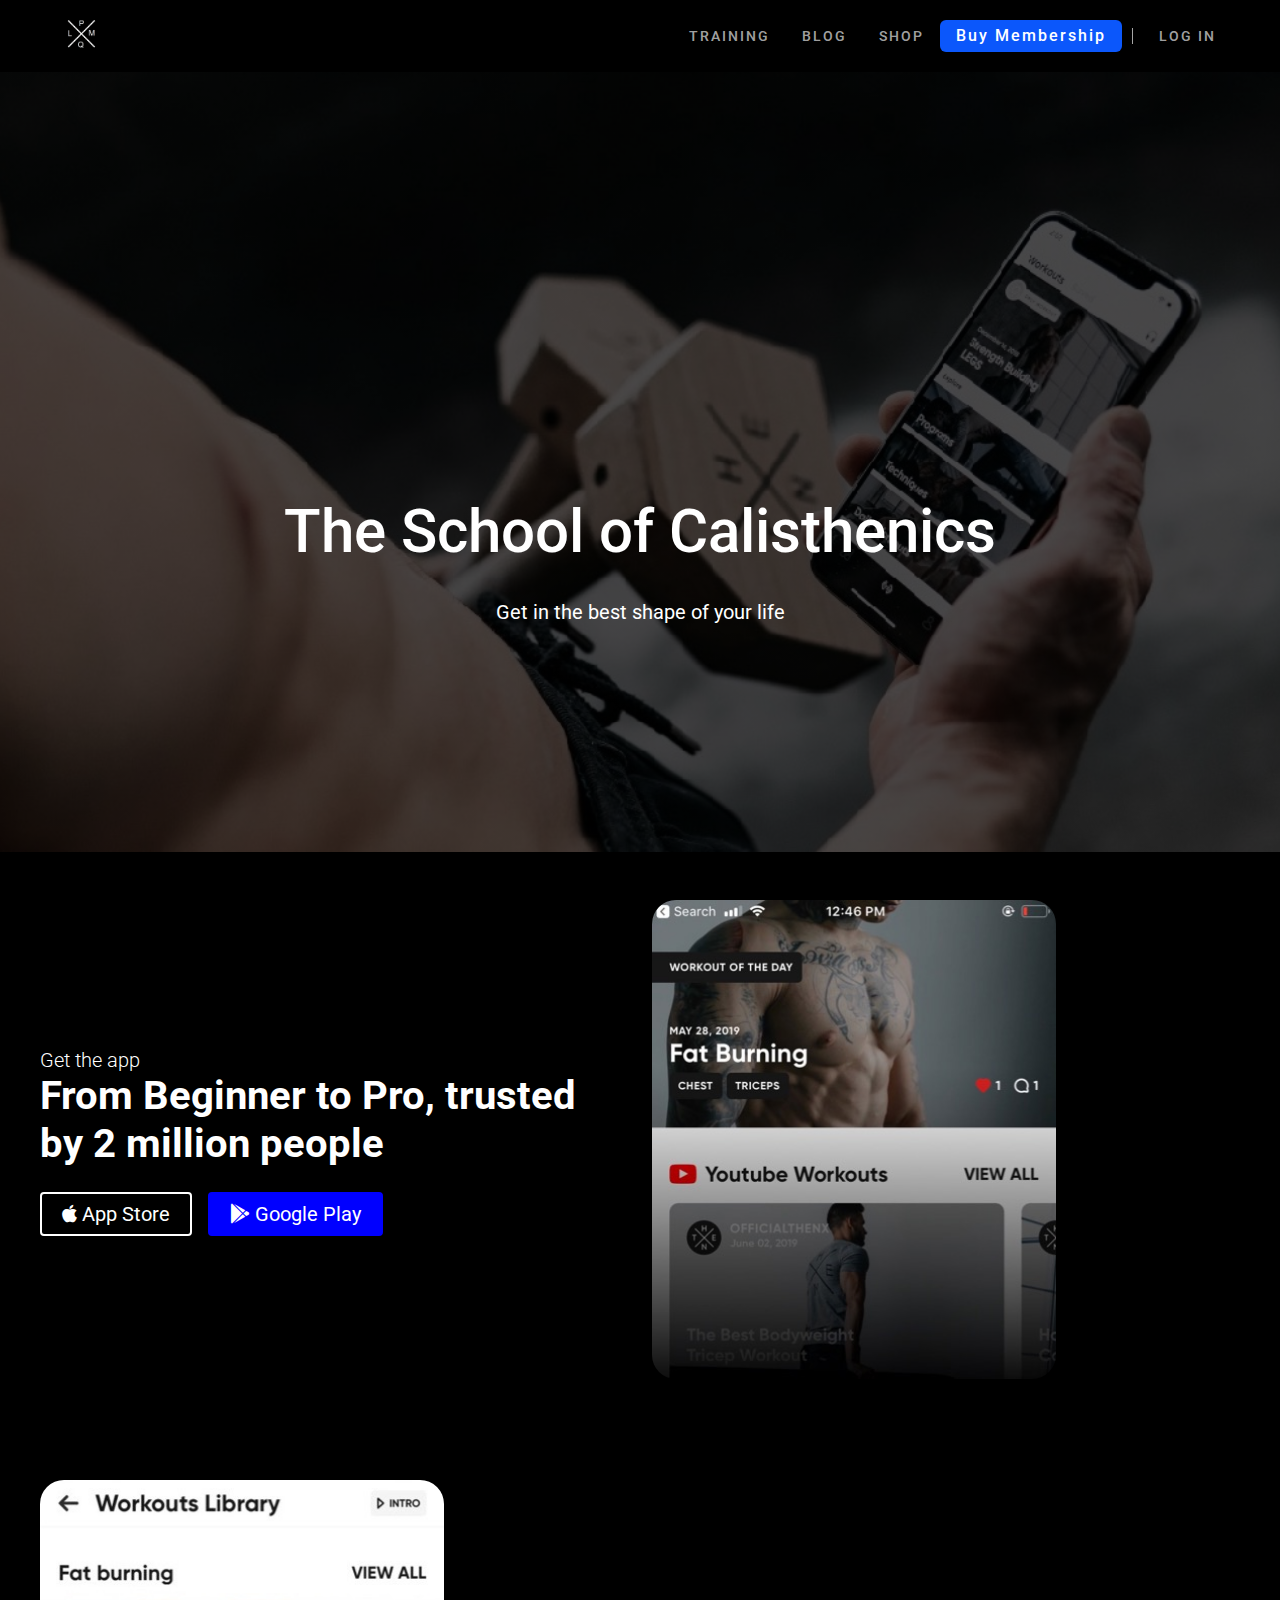
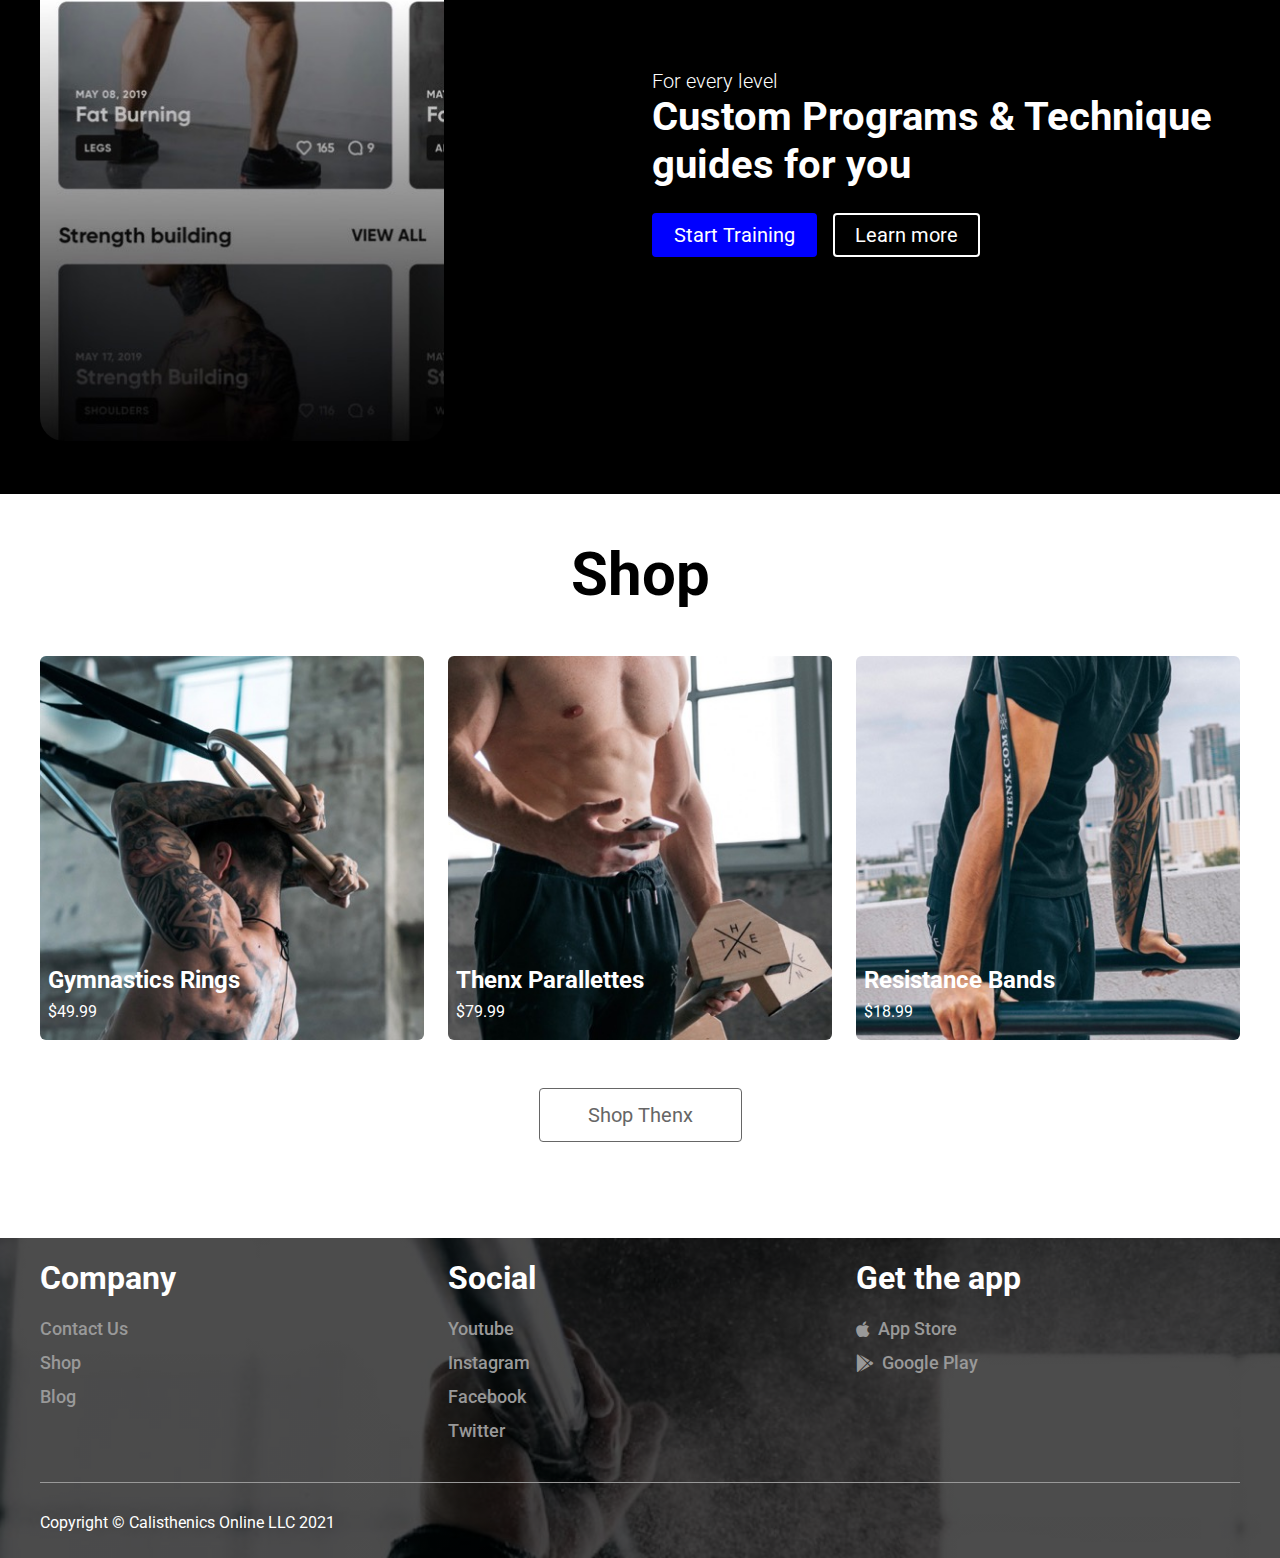
<file: index.html>
<!DOCTYPE html>
<html lang="en">
<head>
    <meta charset="UTF-8">
    <meta http-equiv="X-UA-Compatible" content="IE=edge">
    <meta name="viewport" content="width=device-width, initial-scale=1.0">
    <title>Quanx</title>
    <link rel="icon" href="./assets/img/logo_LPMQ.png" type="image/gif" sizes="16x16">
    <link rel="stylesheet" href="./assets/css/min.css">
    <link rel="stylesheet" href="./assets/css/base.css">
    <link rel="stylesheet" href="./assets/css/main.css">
    <link rel="stylesheet" href="./assets/css/grid.css">
    <link rel="stylesheet" href="./assets/css/responsive.css">
    <link rel="stylesheet" href="./assets/fonts/fontawesome-free-5.15.2-web/css/all.min.css">
    <link rel="stylesheet" href="./assets/fonts/themify-icons-font/themify-icons/themify-icons.css">
    <link href="https://fonts.googleapis.com/css2?family=Roboto:wght@300;400;500;700&display=swap" rel="stylesheet">
    <!-- <link rel="preconnect" href="https://fonts.gstatic.com"> -->
    <link href="https://fonts.googleapis.com/css2?family=Fjalla+One&display=swap" rel="stylesheet">
</head>
<body>
    <div class="app">
        <header class="header">
            <div class="grid wide">
                <nav class="header__navbar"> 
                    <div class="header__navbar-logo">
                        <a href="/" class="header__navbar-logo-link">
                            <img src="./assets/img/logo_LPMQ.png" alt="" class="header__navbar-img">
                        </a>
                    </div>
                    <ul class="header__navbar-list hide-on-mobile-tablet">
                        <li class="header__navbar-item">
                            <a href="#">TRAINING</a>
                        </li>
                        <li class="header__navbar-item">
                            <a href="#">BLOG</a>
                        </li>
                        <li class="header__navbar-item">
                            <a href="./thenx_shop/index.html">SHOP</a>
                        </li>
                        <li class="header__navbar-item header__navbar-item--upgrade">
                            <a href="#">Buy Membership</a>
                        </li>
                        <li class="header__navbar-item separator"></li>
                        <li class="header__navbar-item">
                            <a href="./sign_in/index.html">LOG IN</a>
                        </li>
                    </ul>

                    <div class="navbar__mobile">
                        <div class="navbar__mobile-btn">
                            <a href="#" class="btn btn--blue-color navbar__mobile-link">Buy Membership</a>
                        </div>
                        <label for="navbar__mobile-input" class="navbar__mobile-icon">
                            <i class="fas fa-bars"></i>
                        </label>
                        <input type="checkbox" hidden name="" class="navbar-input" id="navbar__mobile-input">
                        <ul class="navbar__mobile-list">
                            <li class="navbar__mobile-item">
                                <a href="#" class="navbar__mobile-link">TRAINING</a>
                            </li>
                            <li class="navbar__mobile-item">
                                <a href="#" class="navbar__mobile-link">BLOG</a>
                            </li>
                            <li class="navbar__mobile-item">
                                <a href="./thenx_shop/index.html" class="navbar__mobile-link">SHOP</a>
                            </li>
                            <li class="navbar__mobile-item">
                                <a href="./sign_in/index.html" class="navbar__mobile-link">LOG IN</a>
                            </li>
                        </ul>
                    </div>
                </nav>
            </div>

            <div class="grid">
               <div class="header__introduce">
                    <div class="header__introduce-content">
                        <h1 class="header__introduce-heading">The School of Calisthenics</h1>
                        <p class="header__introduce-description">Get in the best shape of your life</p>
                    </div>
                </div>
            </div>
            
        </header>

        <div class="container">
            <div class="container__register">
                <div class="grid wide">
                    <div class="row">
                        <div class="col l-6 m-6 c-12 container-item__content container-item__content--mobile">
                            <p class="container-intro">Get the app</p>
                            <p class="container-content">From Beginner to Pro, trusted by 2 million people</p>
                            <div class="container__download-btn">
                                <a href="https://apps.apple.com/us/app/thenx/id1192413645" target="_blank" class="btn btn--primary">
                                    <i class="fab fa-apple"></i>
                                    App Store
                                </a>
                                <a href="https://play.google.com/store/apps/details?id=com.sysops.thenx&hl=en" target="_blank" class="btn btn--blue-color">
                                    <i class="fab fa-google-play"></i>
                                    Google Play
                                </a>
                            </div>
                        </div>
                        <div class="col l-6 m-6 c-12 container-item__content">
                            <img src="./assets/img/container_download.jpg" alt="thenx-img" class="container-item__img">
                        </div>
                    </div>

                    <div class="row row--reverse">
                        <div class="col l-6 m-6 c-12 container-item__content">
                            <img src="./assets/img/container_training.jpg" alt="thenx-img" class="container-item__img">
                        </div>
                        <div class="col l-6 m-6 c-12 container-item__content container-item__content--mobile">
                            <p class="container-intro">For every level</p>
                            <p class="container-content">Custom Programs & Technique guides for you</p>
                            <div class="container__download-btn">
                                <a href="#" class="btn btn--blue-color">Start Training</a>
                                <a href="#" class="btn btn--primary">Learn more</a>
                            </div>
                        </div>
                    </div>
                </div>
            </div>

            <div class="container__shop">
                <div class="grid wide">
                    <h2>Shop</h2>
                    <div class="row shop__product">
                        <a href="#" class="col l-4 m-4 c-12 shop__product-item">
                            <img src="./assets/img/product/product_rings.jpg" alt="Gymnastics Rings" class="shop__product-img">
                            <div class="shop__product-discription">
                                <h5 class="shop__product-name">Gymnastics Rings</h5>
                                <p class="shop__product-price">$49.99</p>
                            </div>
                        </a>
                        <a href="#" class="col l-4 m-4 c-12 shop__product-item">
                            <img src="./assets/img/product/product_parallettes.jpg" alt="Parallettes" class="shop__product-img">
                            <div class="shop__product-discription">
                                <h5 class="shop__product-name">Thenx Parallettes</h5>
                                <p class="shop__product-price">$79.99</p>
                            </div>
                        </a>
                        <a href="#" class="col l-4 m-4 c-12 shop__product-item">
                            <img src="./assets/img/product/product_band.jpg" alt="Resistance Bands" class="shop__product-img">
                            <div class="shop__product-discription">
                                <h5 class="shop__product-name">Resistance Bands</h5>
                                <p class="shop__product-price">$18.99</p>
                            </div>
                        </a>
                    </div>
                    <div class="shop__link">
                        <a href="./thenx_shop/index.html" class="btn btn--white-color">Shop Thenx</a>
                    </div>
                </div>
            </div>
        </div>

        <footer class="footer">
            <div class="grid wide">
                <div class="row footer__content">
                    <div class="col l-4 m-4 c-12">
                        <span class="footer-heading">Company</span>
                        <ul class="footer__list">
                            <li class="footer__item">
                                <a href="#" class="footer__item-link">Contact Us</a>
                            </li>
                            <li class="footer__item">
                                <a href="#" class="footer__item-link">Shop</a>
                            </li>
                            <li class="footer__item">
                                <a href="#" class="footer__item-link">Blog</a>
                            </li>
                        </ul>
                    </div>
                    <div class="col l-4 m-4 c-12">
                        <span class="footer-heading">Social</span>
                        <ul class="footer__list">
                            <li class="footer__item">
                                <a href="https://www.youtube.com/channel/UCqjwF8rxRsotnojGl4gM0Zw" target="_blank" class="footer__item-link">Youtube</a>
                            </li>
                            <li class="footer__item">
                                <a href="https://www.instagram.com/thenx/" target="_blank" class="footer__item-link">Instagram</a>
                            </li>
                            <li class="footer__item">
                                <a href="https://www.facebook.com/OfficialTHENX" target="_blank" class="footer__item-link">Facebook</a>
                            </li>
                            <li class="footer__item">
                                <a href="https://twitter.com/officialthenx" target="_blank" class="footer__item-link">Twitter</a>
                            </li>
                        </ul>
                    </div>
                    <div class="col l-4 m-4 c-12">
                        <span class="footer-heading">Get the app</span>
                        <ul class="footer__list">
                            <li class="footer__item">
                                <a href="https://apps.apple.com/us/app/thenx/id1192413645" target="_blank" class="footer__item-link">
                                    <i class="footer__icon-link fab fa-apple"></i>
                                    App Store
                                </a>
                            </li>
                            <li class="footer__item">
                                <a href="https://play.google.com/store/apps/details?id=com.sysops.thenx&hl=en" target="_blank" class="footer__item-link">
                                    <i class="footer__icon-link fab fa-google-play"></i>
                                    Google Play
                                </a>
                            </li>
                        </ul>
                    </div>
                </div>

                <div class="footer__bottom">
                    <div class="grid wide">
                        <p class="footer__copyright">Copyright © Calisthenics Online LLC 2021</p>
                    </div>
                </div>
            </div>
        </footer>
    </div>
</body>
</html>
</file>
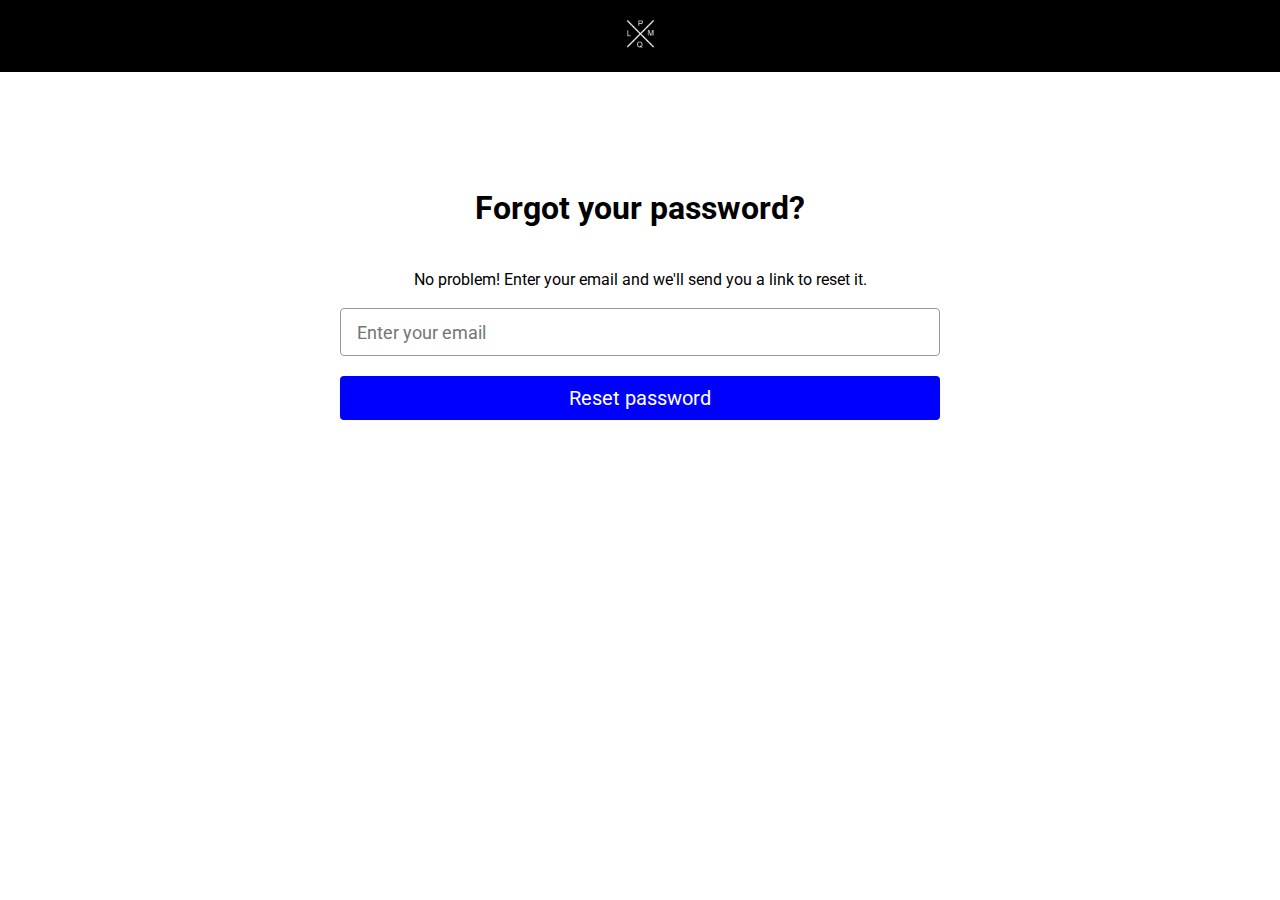
<file: password/new/index.html>
<!DOCTYPE html>
<html lang="en">
<head>
    <meta charset="UTF-8">
    <meta http-equiv="X-UA-Compatible" content="IE=edge">
    <meta name="viewport" content="width=device-width, initial-scale=1.0">
    <title>Quanx</title>
    <link rel="icon" href="../../assets/img/logo_LPMQ.png" type="image/gif" sizes="16x16">
    <link rel="stylesheet" href="../../assets/css/min.css">
    <link rel="stylesheet" href="./assets/css/base.css">
    <link rel="stylesheet" href="./assets/css/main.css">
    <link rel="stylesheet" href="../../assets/css/grid.css">
    <link rel="stylesheet" href="../../assets/fonts/fontawesome-free-5.15.2-web/css/all.min.css">
    <link rel="stylesheet" href="../../assets/fonts/themify-icons-font/themify-icons/themify-icons.css">
    <link href="https://fonts.googleapis.com/css2?family=Roboto:wght@300;400;500;700&display=swap" rel="stylesheet">
</head>
<body>
    <div class="app">
        <header class="header">
            <div class="header__logo">
                <a href="../../index.html" class="header__logo-link">
                    <img src="../../assets/img/logo_LPMQ.png" alt="" class="header__logo-img">
                </a>
            </div>
        </header>

        <div class="container">
            <div class="grid wide">
                <div class="container__content">
                    <h2>Forgot your password?</h2>
                    <p>No problem! Enter your email and we'll send you a link to reset it.</p>
                    <input type="email" class="login-form" name="email" placeholder="Enter your email" id="input-email">
                    <button class="btn btn--blue-color">Reset password</button>
                </div>
            </div>
        </div>
    </div>
</body>
</html>
</file>
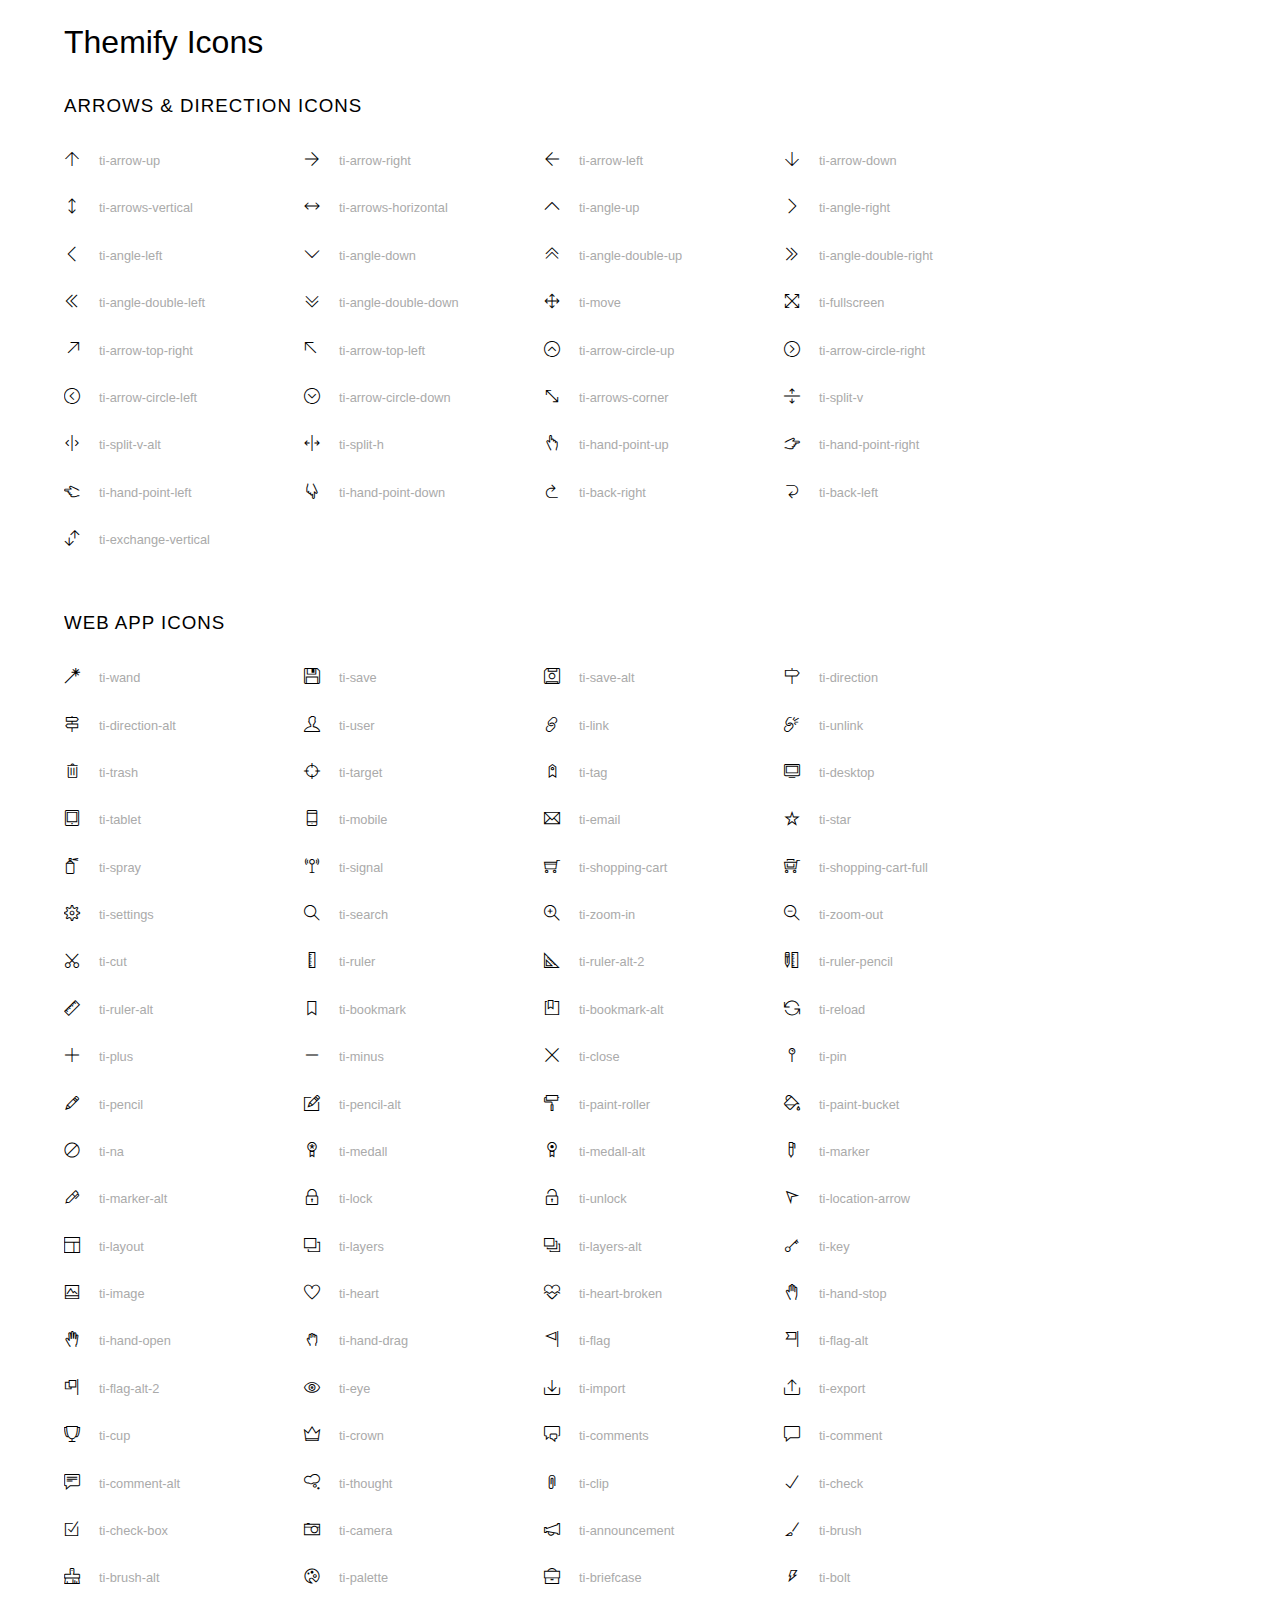
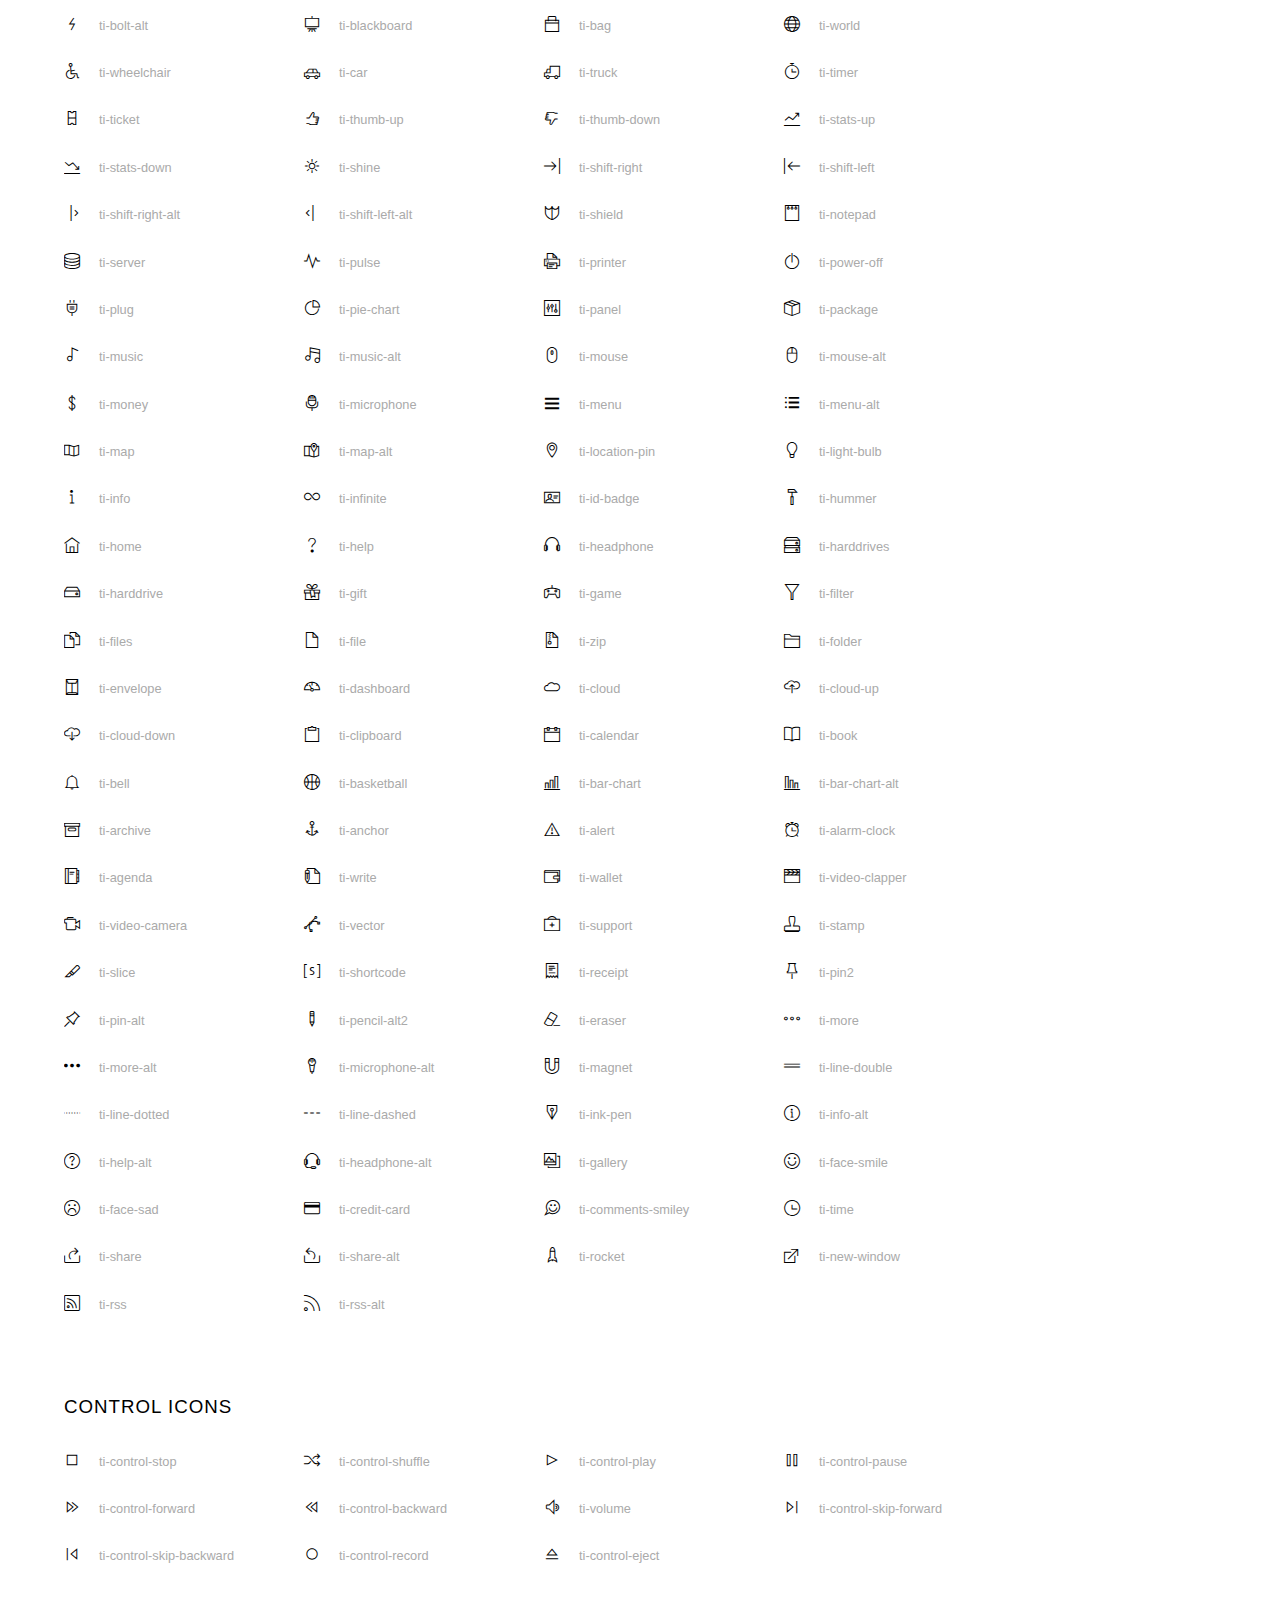
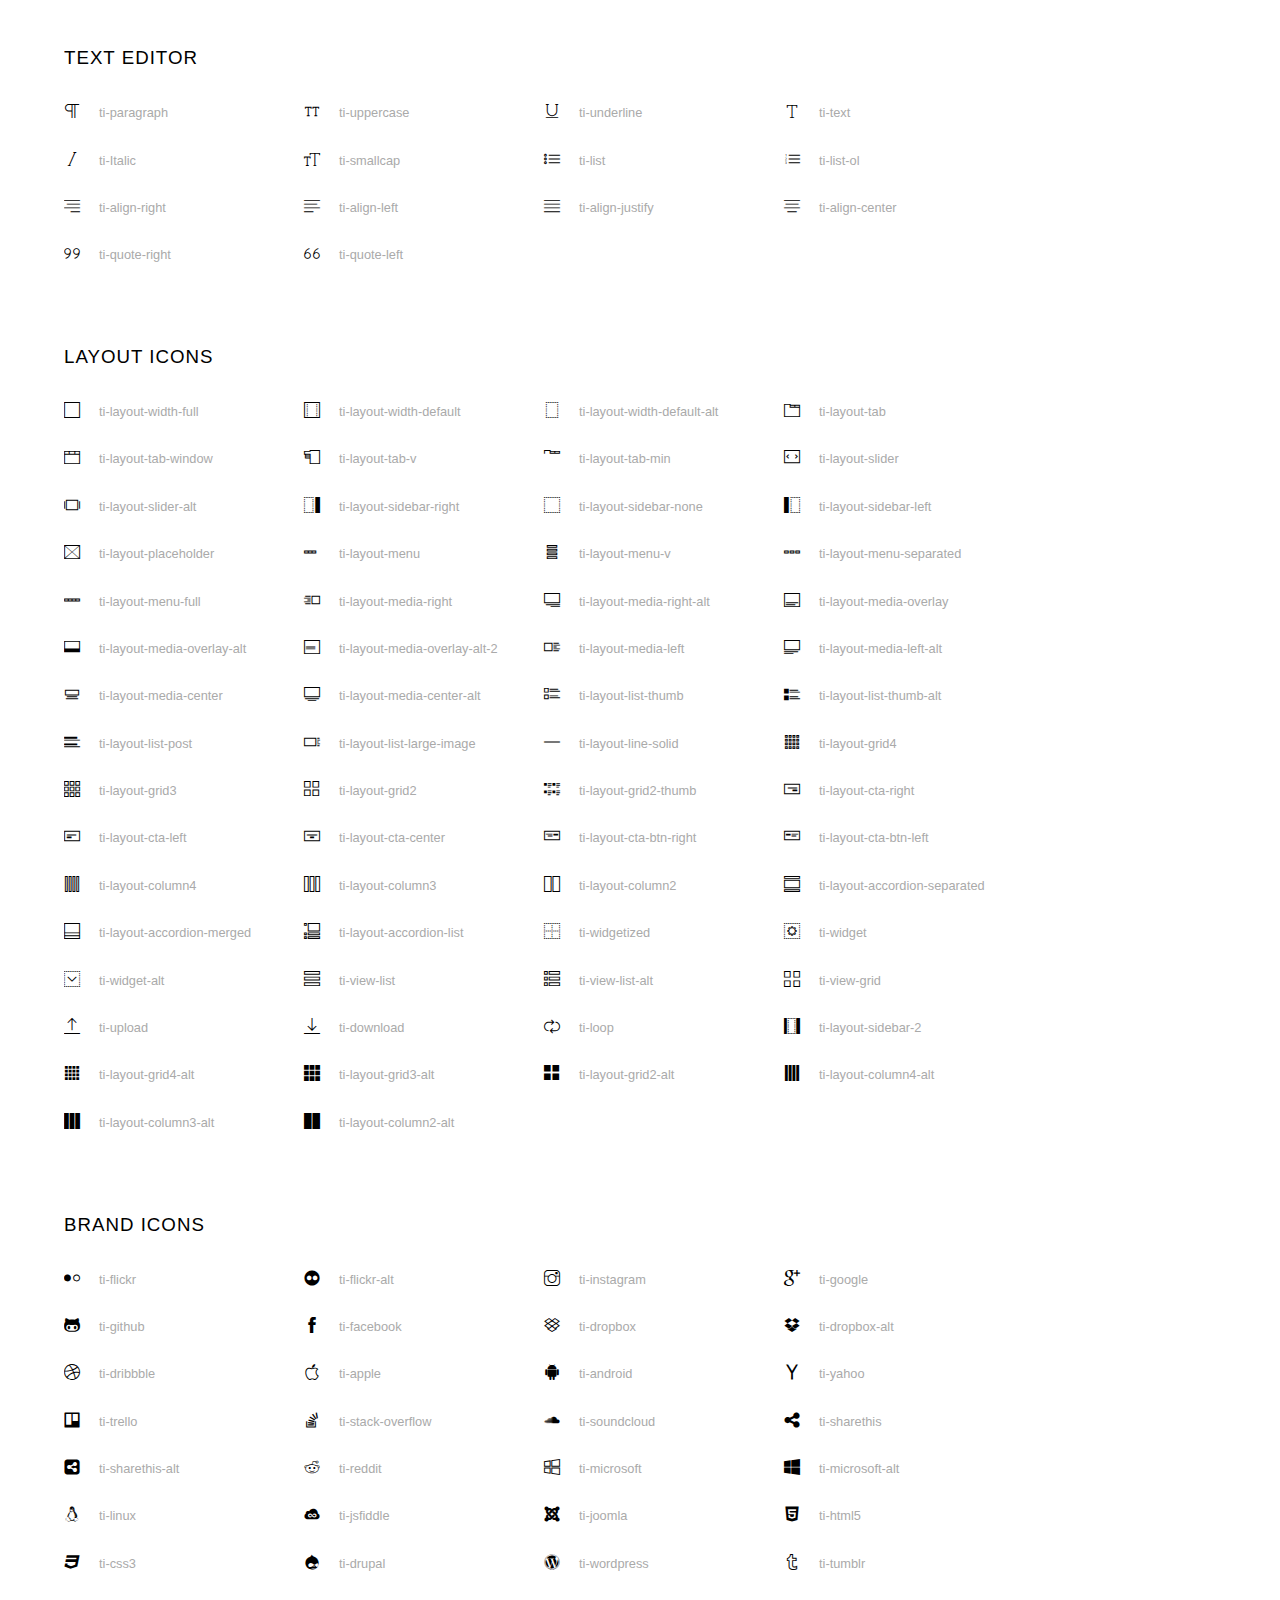
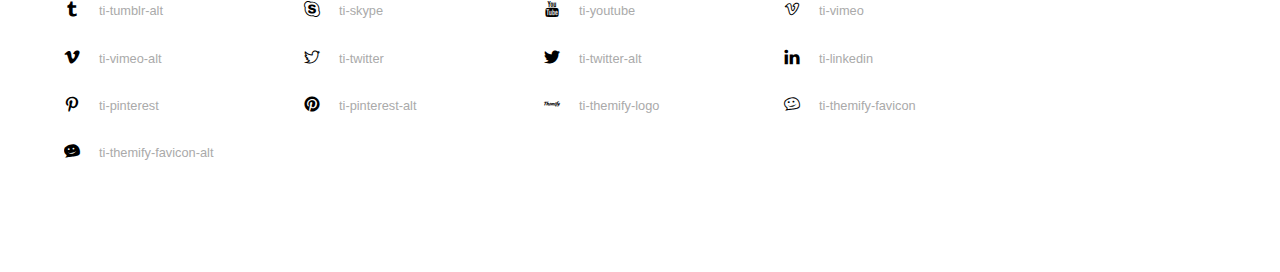
<file: assets/fonts/themify-icons-font/themify-icons/index.html>
<!doctype html>
<html>
<head>
	<meta charset="utf-8">
	<title>Themify Icon Font</title>
	<meta name="viewport" content="width=device-width">
	<link rel="stylesheet" href="demo-files/demo.css">
	<link rel="stylesheet" href="themify-icons.css">
	<!--[if lt IE 8]><!-->
	<link rel="stylesheet" href="ie7/ie7.css">
	<!--<![endif]-->
</head>
<body>
	<h1>Themify Icons</h1>

	<div class="icon-section">

		<div class="icon-section">
			<h3>Arrows &amp; Direction Icons </h3>

			<div class="icon-container">
				<span class="ti-arrow-up"></span><span class="icon-name"> ti-arrow-up</span>
			</div>
			<div class="icon-container">
				<span class="ti-arrow-right"></span><span class="icon-name"> ti-arrow-right</span>
			</div>
			<div class="icon-container">
				<span class="ti-arrow-left"></span><span class="icon-name"> ti-arrow-left</span>
			</div>
			<div class="icon-container">
				<span class="ti-arrow-down"></span><span class="icon-name"> ti-arrow-down</span>
			</div>
			<div class="icon-container">
				<span class="ti-arrows-vertical"></span><span class="icon-name"> ti-arrows-vertical</span>
			</div>
			<div class="icon-container">
				<span class="ti-arrows-horizontal"></span><span class="icon-name"> ti-arrows-horizontal</span>
			</div>
			<div class="icon-container">
				<span class="ti-angle-up"></span><span class="icon-name"> ti-angle-up</span>
			</div>
			<div class="icon-container">
				<span class="ti-angle-right"></span><span class="icon-name"> ti-angle-right</span>
			</div>
			<div class="icon-container">
				<span class="ti-angle-left"></span><span class="icon-name"> ti-angle-left</span>
			</div>
			<div class="icon-container">
				<span class="ti-angle-down"></span><span class="icon-name"> ti-angle-down</span>
			</div>	
			<div class="icon-container">
				<span class="ti-angle-double-up"></span><span class="icon-name"> ti-angle-double-up</span>
			</div>
			<div class="icon-container">
				<span class="ti-angle-double-right"></span><span class="icon-name"> ti-angle-double-right</span>
			</div>
			<div class="icon-container">
				<span class="ti-angle-double-left"></span><span class="icon-name"> ti-angle-double-left</span>
			</div>
			<div class="icon-container">
				<span class="ti-angle-double-down"></span><span class="icon-name"> ti-angle-double-down</span>
			</div>					
			<div class="icon-container">
				<span class="ti-move"></span><span class="icon-name"> ti-move</span>
			</div>
			<div class="icon-container">
				<span class="ti-fullscreen"></span><span class="icon-name"> ti-fullscreen</span>
			</div>
			<div class="icon-container">
				<span class="ti-arrow-top-right"></span><span class="icon-name"> ti-arrow-top-right</span>
			</div>
			<div class="icon-container">
				<span class="ti-arrow-top-left"></span><span class="icon-name"> ti-arrow-top-left</span>
			</div>
			<div class="icon-container">
				<span class="ti-arrow-circle-up"></span><span class="icon-name"> ti-arrow-circle-up</span>
			</div>
			<div class="icon-container">
				<span class="ti-arrow-circle-right"></span><span class="icon-name"> ti-arrow-circle-right</span>
			</div>
			<div class="icon-container">
				<span class="ti-arrow-circle-left"></span><span class="icon-name"> ti-arrow-circle-left</span>
			</div>
			<div class="icon-container">
				<span class="ti-arrow-circle-down"></span><span class="icon-name"> ti-arrow-circle-down</span>
			</div>
			<div class="icon-container">
				<span class="ti-arrows-corner"></span><span class="icon-name"> ti-arrows-corner</span>
			</div>
			<div class="icon-container">
				<span class="ti-split-v"></span><span class="icon-name"> ti-split-v</span>
			</div>

			<div class="icon-container">
				<span class="ti-split-v-alt"></span><span class="icon-name"> ti-split-v-alt</span>
			</div>
			<div class="icon-container">
				<span class="ti-split-h"></span><span class="icon-name"> ti-split-h</span>
			</div>
			<div class="icon-container">
				<span class="ti-hand-point-up"></span><span class="icon-name"> ti-hand-point-up</span>
			</div>
			<div class="icon-container">
				<span class="ti-hand-point-right"></span><span class="icon-name"> ti-hand-point-right</span>
			</div>
			<div class="icon-container">
				<span class="ti-hand-point-left"></span><span class="icon-name"> ti-hand-point-left</span>
			</div>
			<div class="icon-container">
				<span class="ti-hand-point-down"></span><span class="icon-name"> ti-hand-point-down</span>
			</div>
			<div class="icon-container">
				<span class="ti-back-right"></span><span class="icon-name"> ti-back-right</span>
			</div>
			<div class="icon-container">
				<span class="ti-back-left"></span><span class="icon-name"> ti-back-left</span>
			</div>
			<div class="icon-container">
				<span class="ti-exchange-vertical"></span><span class="icon-name"> ti-exchange-vertical</span>
			</div>

		</div> <!-- Arrows Icons -->



		<h3>Web App Icons</h3>
		
		<div class="icon-section">

			<div class="icon-container">
				<span class="ti-wand"></span><span class="icon-name"> ti-wand</span>
			</div>
			<div class="icon-container">
				<span class="ti-save"></span><span class="icon-name"> ti-save</span>
			</div>
			<div class="icon-container">
				<span class="ti-save-alt"></span><span class="icon-name"> ti-save-alt</span>
			</div>

			<div class="icon-container">
				<span class="ti-direction"></span><span class="icon-name"> ti-direction</span>
			</div>
			<div class="icon-container">
				<span class="ti-direction-alt"></span><span class="icon-name"> ti-direction-alt</span>
			</div>
			<div class="icon-container">
				<span class="ti-user"></span><span class="icon-name"> ti-user</span>
			</div>
			<div class="icon-container">
				<span class="ti-link"></span><span class="icon-name"> ti-link</span>
			</div>
			<div class="icon-container">
				<span class="ti-unlink"></span><span class="icon-name"> ti-unlink</span>
			</div>
			<div class="icon-container">
				<span class="ti-trash"></span><span class="icon-name"> ti-trash</span>
			</div>
			<div class="icon-container">
				<span class="ti-target"></span><span class="icon-name"> ti-target</span>
			</div>
			<div class="icon-container">
				<span class="ti-tag"></span><span class="icon-name"> ti-tag</span>
			</div>
			<div class="icon-container">
				<span class="ti-desktop"></span><span class="icon-name"> ti-desktop</span>
			</div>
			<div class="icon-container">
				<span class="ti-tablet"></span><span class="icon-name"> ti-tablet</span>
			</div>
			<div class="icon-container">
				<span class="ti-mobile"></span><span class="icon-name"> ti-mobile</span>
			</div>
			<div class="icon-container">
				<span class="ti-email"></span><span class="icon-name"> ti-email</span>
			</div>	
			<div class="icon-container">
				<span class="ti-star"></span><span class="icon-name"> ti-star</span>
			</div>
			<div class="icon-container">
				<span class="ti-spray"></span><span class="icon-name"> ti-spray</span>
			</div>
			<div class="icon-container">
				<span class="ti-signal"></span><span class="icon-name"> ti-signal</span>
			</div>
			<div class="icon-container">
				<span class="ti-shopping-cart"></span><span class="icon-name"> ti-shopping-cart</span>
			</div>
			<div class="icon-container">
				<span class="ti-shopping-cart-full"></span><span class="icon-name"> ti-shopping-cart-full</span>
			</div>
			<div class="icon-container">
				<span class="ti-settings"></span><span class="icon-name"> ti-settings</span>
			</div>
			<div class="icon-container">
				<span class="ti-search"></span><span class="icon-name"> ti-search</span>
			</div>
			<div class="icon-container">
				<span class="ti-zoom-in"></span><span class="icon-name"> ti-zoom-in</span>
			</div>
			<div class="icon-container">
				<span class="ti-zoom-out"></span><span class="icon-name"> ti-zoom-out</span>
			</div>
			<div class="icon-container">
				<span class="ti-cut"></span><span class="icon-name"> ti-cut</span>
			</div>
			<div class="icon-container">
				<span class="ti-ruler"></span><span class="icon-name"> ti-ruler</span>
			</div>
			<div class="icon-container">
				<span class="ti-ruler-alt-2"></span><span class="icon-name"> ti-ruler-alt-2</span>
			</div>			
			<div class="icon-container">
				<span class="ti-ruler-pencil"></span><span class="icon-name"> ti-ruler-pencil</span>
			</div>
			<div class="icon-container">
				<span class="ti-ruler-alt"></span><span class="icon-name"> ti-ruler-alt</span>
			</div>
			<div class="icon-container">
				<span class="ti-bookmark"></span><span class="icon-name"> ti-bookmark</span>
			</div>
			<div class="icon-container">
				<span class="ti-bookmark-alt"></span><span class="icon-name"> ti-bookmark-alt</span>
			</div>
			<div class="icon-container">
				<span class="ti-reload"></span><span class="icon-name"> ti-reload</span>
			</div>
			<div class="icon-container">
				<span class="ti-plus"></span><span class="icon-name"> ti-plus</span>
			</div>
			<div class="icon-container">
				<span class="ti-minus"></span><span class="icon-name"> ti-minus</span>
			</div>
			<div class="icon-container">
				<span class="ti-close"></span><span class="icon-name"> ti-close</span>
			</div>			
			<div class="icon-container">
				<span class="ti-pin"></span><span class="icon-name"> ti-pin</span>
			</div>
			<div class="icon-container">
				<span class="ti-pencil"></span><span class="icon-name"> ti-pencil</span>
			</div>
					
		  	<div class="icon-container">
				<span class="ti-pencil-alt"></span><span class="icon-name"> ti-pencil-alt</span>
			</div>
			<div class="icon-container">
				<span class="ti-paint-roller"></span><span class="icon-name"> ti-paint-roller</span>
			</div>
			<div class="icon-container">
				<span class="ti-paint-bucket"></span><span class="icon-name"> ti-paint-bucket</span>
			</div>
			<div class="icon-container">
				<span class="ti-na"></span><span class="icon-name"> ti-na</span>
			</div>
			<div class="icon-container">
				<span class="ti-medall"></span><span class="icon-name"> ti-medall</span>
			</div>
			<div class="icon-container">
				<span class="ti-medall-alt"></span><span class="icon-name"> ti-medall-alt</span>
			</div>
			<div class="icon-container">
				<span class="ti-marker"></span><span class="icon-name"> ti-marker</span>
			</div>
			<div class="icon-container">
				<span class="ti-marker-alt"></span><span class="icon-name"> ti-marker-alt</span>
			</div>

			<div class="icon-container">
				<span class="ti-lock"></span><span class="icon-name"> ti-lock</span>
			</div>
			<div class="icon-container">
				<span class="ti-unlock"></span><span class="icon-name"> ti-unlock</span>
			</div>
			<div class="icon-container">
				<span class="ti-location-arrow"></span><span class="icon-name"> ti-location-arrow</span>
			</div>
			<div class="icon-container">
				<span class="ti-layout"></span><span class="icon-name"> ti-layout</span>
			</div>
			<div class="icon-container">
				<span class="ti-layers"></span><span class="icon-name"> ti-layers</span>
			</div>
			<div class="icon-container">
				<span class="ti-layers-alt"></span><span class="icon-name"> ti-layers-alt</span>
			</div>
			<div class="icon-container">
				<span class="ti-key"></span><span class="icon-name"> ti-key</span>
			</div>
			<div class="icon-container">
				<span class="ti-image"></span><span class="icon-name"> ti-image</span>
			</div>
			<div class="icon-container">
				<span class="ti-heart"></span><span class="icon-name"> ti-heart</span>
			</div>
			<div class="icon-container">
				<span class="ti-heart-broken"></span><span class="icon-name"> ti-heart-broken</span>
			</div>
			<div class="icon-container">
				<span class="ti-hand-stop"></span><span class="icon-name"> ti-hand-stop</span>
			</div>
			<div class="icon-container">
				<span class="ti-hand-open"></span><span class="icon-name"> ti-hand-open</span>
			</div>
			<div class="icon-container">
				<span class="ti-hand-drag"></span><span class="icon-name"> ti-hand-drag</span>
			</div>
			<div class="icon-container">
				<span class="ti-flag"></span><span class="icon-name"> ti-flag</span>
			</div>
			<div class="icon-container">
				<span class="ti-flag-alt"></span><span class="icon-name"> ti-flag-alt</span>
			</div>
			<div class="icon-container">
				<span class="ti-flag-alt-2"></span><span class="icon-name"> ti-flag-alt-2</span>
			</div>
			<div class="icon-container">
				<span class="ti-eye"></span><span class="icon-name"> ti-eye</span>
			</div>
			<div class="icon-container">
				<span class="ti-import"></span><span class="icon-name"> ti-import</span>
			</div>			
			<div class="icon-container">
				<span class="ti-export"></span><span class="icon-name"> ti-export</span>
			</div>
			<div class="icon-container">
				<span class="ti-cup"></span><span class="icon-name"> ti-cup</span>
			</div>
			<div class="icon-container">
				<span class="ti-crown"></span><span class="icon-name"> ti-crown</span>
			</div>
			<div class="icon-container">
				<span class="ti-comments"></span><span class="icon-name"> ti-comments</span>
			</div>
			<div class="icon-container">
				<span class="ti-comment"></span><span class="icon-name"> ti-comment</span>
			</div>
			<div class="icon-container">
				<span class="ti-comment-alt"></span><span class="icon-name"> ti-comment-alt</span>
			</div>
			<div class="icon-container">
				<span class="ti-thought"></span><span class="icon-name"> ti-thought</span>
			</div>			
			<div class="icon-container">
				<span class="ti-clip"></span><span class="icon-name"> ti-clip</span>
			</div>

			<div class="icon-container">
				<span class="ti-check"></span><span class="icon-name"> ti-check</span>
			</div>
			<div class="icon-container">
				<span class="ti-check-box"></span><span class="icon-name"> ti-check-box</span>
			</div>
			<div class="icon-container">
				<span class="ti-camera"></span><span class="icon-name"> ti-camera</span>
			</div>
			<div class="icon-container">
				<span class="ti-announcement"></span><span class="icon-name"> ti-announcement</span>
			</div>
			<div class="icon-container">
				<span class="ti-brush"></span><span class="icon-name"> ti-brush</span>
			</div>
			<div class="icon-container">
				<span class="ti-brush-alt"></span><span class="icon-name"> ti-brush-alt</span>
			</div>
			<div class="icon-container">
				<span class="ti-palette"></span><span class="icon-name"> ti-palette</span>
			</div>			
			<div class="icon-container">
				<span class="ti-briefcase"></span><span class="icon-name"> ti-briefcase</span>
			</div>
			<div class="icon-container">
				<span class="ti-bolt"></span><span class="icon-name"> ti-bolt</span>
			</div>
			<div class="icon-container">
				<span class="ti-bolt-alt"></span><span class="icon-name"> ti-bolt-alt</span>
			</div>
			<div class="icon-container">
				<span class="ti-blackboard"></span><span class="icon-name"> ti-blackboard</span>
			</div>
			<div class="icon-container">
				<span class="ti-bag"></span><span class="icon-name"> ti-bag</span>
			</div>
			<div class="icon-container">
				<span class="ti-world"></span><span class="icon-name"> ti-world</span>
			</div>
			<div class="icon-container">
				<span class="ti-wheelchair"></span><span class="icon-name"> ti-wheelchair</span>
			</div>
			<div class="icon-container">
				<span class="ti-car"></span><span class="icon-name"> ti-car</span>
			</div>
			<div class="icon-container">
				<span class="ti-truck"></span><span class="icon-name"> ti-truck</span>
			</div>
			<div class="icon-container">
				<span class="ti-timer"></span><span class="icon-name"> ti-timer</span>
			</div>
			<div class="icon-container">
				<span class="ti-ticket"></span><span class="icon-name"> ti-ticket</span>
			</div>
			<div class="icon-container">
				<span class="ti-thumb-up"></span><span class="icon-name"> ti-thumb-up</span>
			</div>
			<div class="icon-container">
				<span class="ti-thumb-down"></span><span class="icon-name"> ti-thumb-down</span>
			</div>

			<div class="icon-container">
				<span class="ti-stats-up"></span><span class="icon-name"> ti-stats-up</span>
			</div>
			<div class="icon-container">
				<span class="ti-stats-down"></span><span class="icon-name"> ti-stats-down</span>
			</div>
			<div class="icon-container">
				<span class="ti-shine"></span><span class="icon-name"> ti-shine</span>
			</div>
			<div class="icon-container">
				<span class="ti-shift-right"></span><span class="icon-name"> ti-shift-right</span>
			</div>
			<div class="icon-container">
				<span class="ti-shift-left"></span><span class="icon-name"> ti-shift-left</span>
			</div>

			<div class="icon-container">
				<span class="ti-shift-right-alt"></span><span class="icon-name"> ti-shift-right-alt</span>
			</div>
			<div class="icon-container">
				<span class="ti-shift-left-alt"></span><span class="icon-name"> ti-shift-left-alt</span>
			</div>
			<div class="icon-container">
				<span class="ti-shield"></span><span class="icon-name"> ti-shield</span>
			</div>
			<div class="icon-container">
				<span class="ti-notepad"></span><span class="icon-name"> ti-notepad</span>
			</div>
			<div class="icon-container">
				<span class="ti-server"></span><span class="icon-name"> ti-server</span>
			</div>

			<div class="icon-container">
				<span class="ti-pulse"></span><span class="icon-name"> ti-pulse</span>
			</div>
			<div class="icon-container">
				<span class="ti-printer"></span><span class="icon-name"> ti-printer</span>
			</div>
			<div class="icon-container">
				<span class="ti-power-off"></span><span class="icon-name"> ti-power-off</span>
			</div>
			<div class="icon-container">
				<span class="ti-plug"></span><span class="icon-name"> ti-plug</span>
			</div>
			<div class="icon-container">
				<span class="ti-pie-chart"></span><span class="icon-name"> ti-pie-chart</span>
			</div>

			<div class="icon-container">
				<span class="ti-panel"></span><span class="icon-name"> ti-panel</span>
			</div>
			<div class="icon-container">
				<span class="ti-package"></span><span class="icon-name"> ti-package</span>
			</div>
			<div class="icon-container">
				<span class="ti-music"></span><span class="icon-name"> ti-music</span>
			</div>
			<div class="icon-container">
				<span class="ti-music-alt"></span><span class="icon-name"> ti-music-alt</span>
			</div>
			<div class="icon-container">
				<span class="ti-mouse"></span><span class="icon-name"> ti-mouse</span>
			</div>
			<div class="icon-container">
				<span class="ti-mouse-alt"></span><span class="icon-name"> ti-mouse-alt</span>
			</div>
			<div class="icon-container">
				<span class="ti-money"></span><span class="icon-name"> ti-money</span>
			</div>
			<div class="icon-container">
				<span class="ti-microphone"></span><span class="icon-name"> ti-microphone</span>
			</div>
			<div class="icon-container">
				<span class="ti-menu"></span><span class="icon-name"> ti-menu</span>
			</div>
			<div class="icon-container">
				<span class="ti-menu-alt"></span><span class="icon-name"> ti-menu-alt</span>
			</div>
			<div class="icon-container">
				<span class="ti-map"></span><span class="icon-name"> ti-map</span>
			</div>
			<div class="icon-container">
				<span class="ti-map-alt"></span><span class="icon-name"> ti-map-alt</span>
			</div>

			<div class="icon-container">
				<span class="ti-location-pin"></span><span class="icon-name"> ti-location-pin</span>
			</div>

			<div class="icon-container">
				<span class="ti-light-bulb"></span><span class="icon-name"> ti-light-bulb</span>
			</div>
			<div class="icon-container">
				<span class="ti-info"></span><span class="icon-name"> ti-info</span>
			</div>
			<div class="icon-container">
				<span class="ti-infinite"></span><span class="icon-name"> ti-infinite</span>
			</div>
			<div class="icon-container">
				<span class="ti-id-badge"></span><span class="icon-name"> ti-id-badge</span>
			</div>
			<div class="icon-container">
				<span class="ti-hummer"></span><span class="icon-name"> ti-hummer</span>
			</div>
			<div class="icon-container">
				<span class="ti-home"></span><span class="icon-name"> ti-home</span>
			</div>
			<div class="icon-container">
				<span class="ti-help"></span><span class="icon-name"> ti-help</span>
			</div>
			<div class="icon-container">
				<span class="ti-headphone"></span><span class="icon-name"> ti-headphone</span>
			</div>
			<div class="icon-container">
				<span class="ti-harddrives"></span><span class="icon-name"> ti-harddrives</span>
			</div>
			<div class="icon-container">
				<span class="ti-harddrive"></span><span class="icon-name"> ti-harddrive</span>
			</div>
			<div class="icon-container">
				<span class="ti-gift"></span><span class="icon-name"> ti-gift</span>
			</div>
			<div class="icon-container">
				<span class="ti-game"></span><span class="icon-name"> ti-game</span>
			</div>
			<div class="icon-container">
				<span class="ti-filter"></span><span class="icon-name"> ti-filter</span>
			</div>
			<div class="icon-container">
				<span class="ti-files"></span><span class="icon-name"> ti-files</span>
			</div>
			<div class="icon-container">
				<span class="ti-file"></span><span class="icon-name"> ti-file</span>
			</div>
			<div class="icon-container">
				<span class="ti-zip"></span><span class="icon-name"> ti-zip</span>
			</div>
			<div class="icon-container">
				<span class="ti-folder"></span><span class="icon-name"> ti-folder</span>
			</div>			
			<div class="icon-container">
				<span class="ti-envelope"></span><span class="icon-name"> ti-envelope</span>
			</div>


			<div class="icon-container">
				<span class="ti-dashboard"></span><span class="icon-name"> ti-dashboard</span>
			</div>
			<div class="icon-container">
				<span class="ti-cloud"></span><span class="icon-name"> ti-cloud</span>
			</div>
			<div class="icon-container">
				<span class="ti-cloud-up"></span><span class="icon-name"> ti-cloud-up</span>
			</div>
			<div class="icon-container">
				<span class="ti-cloud-down"></span><span class="icon-name"> ti-cloud-down</span>
			</div>
			<div class="icon-container">
				<span class="ti-clipboard"></span><span class="icon-name"> ti-clipboard</span>
			</div>
			<div class="icon-container">
				<span class="ti-calendar"></span><span class="icon-name"> ti-calendar</span>
			</div>
			<div class="icon-container">
				<span class="ti-book"></span><span class="icon-name"> ti-book</span>
			</div>
			<div class="icon-container">
				<span class="ti-bell"></span><span class="icon-name"> ti-bell</span>
			</div>
			<div class="icon-container">
				<span class="ti-basketball"></span><span class="icon-name"> ti-basketball</span>
			</div>
			<div class="icon-container">
				<span class="ti-bar-chart"></span><span class="icon-name"> ti-bar-chart</span>
			</div>
			<div class="icon-container">
				<span class="ti-bar-chart-alt"></span><span class="icon-name"> ti-bar-chart-alt</span>
			</div>


			<div class="icon-container">
				<span class="ti-archive"></span><span class="icon-name"> ti-archive</span>
			</div>
			<div class="icon-container">
				<span class="ti-anchor"></span><span class="icon-name"> ti-anchor</span>
			</div>

			<div class="icon-container">
				<span class="ti-alert"></span><span class="icon-name"> ti-alert</span>
			</div>
			<div class="icon-container">
				<span class="ti-alarm-clock"></span><span class="icon-name"> ti-alarm-clock</span>
			</div>
			<div class="icon-container">
				<span class="ti-agenda"></span><span class="icon-name"> ti-agenda</span>
			</div>
			<div class="icon-container">
				<span class="ti-write"></span><span class="icon-name"> ti-write</span>
			</div>

			<div class="icon-container">
				<span class="ti-wallet"></span><span class="icon-name"> ti-wallet</span>
			</div>
			<div class="icon-container">
				<span class="ti-video-clapper"></span><span class="icon-name"> ti-video-clapper</span>
			</div>
			<div class="icon-container">
				<span class="ti-video-camera"></span><span class="icon-name"> ti-video-camera</span>
			</div>
			<div class="icon-container">
				<span class="ti-vector"></span><span class="icon-name"> ti-vector</span>
			</div>

			<div class="icon-container">
				<span class="ti-support"></span><span class="icon-name"> ti-support</span>
			</div>
			<div class="icon-container">
				<span class="ti-stamp"></span><span class="icon-name"> ti-stamp</span>
			</div>
			<div class="icon-container">
				<span class="ti-slice"></span><span class="icon-name"> ti-slice</span>
			</div>
			<div class="icon-container">
				<span class="ti-shortcode"></span><span class="icon-name"> ti-shortcode</span>
			</div>
			<div class="icon-container">
				<span class="ti-receipt"></span><span class="icon-name"> ti-receipt</span>
			</div>
			<div class="icon-container">
				<span class="ti-pin2"></span><span class="icon-name"> ti-pin2</span>
			</div>
			<div class="icon-container">
				<span class="ti-pin-alt"></span><span class="icon-name"> ti-pin-alt</span>
			</div>
			<div class="icon-container">
				<span class="ti-pencil-alt2"></span><span class="icon-name"> ti-pencil-alt2</span>
			</div>
			<div class="icon-container">
				<span class="ti-eraser"></span><span class="icon-name"> ti-eraser</span>
			</div>			
			<div class="icon-container">
				<span class="ti-more"></span><span class="icon-name"> ti-more</span>
			</div>
			<div class="icon-container">
				<span class="ti-more-alt"></span><span class="icon-name"> ti-more-alt</span>
			</div>
			<div class="icon-container">
				<span class="ti-microphone-alt"></span><span class="icon-name"> ti-microphone-alt</span>
			</div>
			<div class="icon-container">
				<span class="ti-magnet"></span><span class="icon-name"> ti-magnet</span>
			</div>
			<div class="icon-container">
				<span class="ti-line-double"></span><span class="icon-name"> ti-line-double</span>
			</div>
			<div class="icon-container">
				<span class="ti-line-dotted"></span><span class="icon-name"> ti-line-dotted</span>
			</div>
			<div class="icon-container">
				<span class="ti-line-dashed"></span><span class="icon-name"> ti-line-dashed</span>
			</div>

			<div class="icon-container">
				<span class="ti-ink-pen"></span><span class="icon-name"> ti-ink-pen</span>
			</div>
			<div class="icon-container">
				<span class="ti-info-alt"></span><span class="icon-name"> ti-info-alt</span>
			</div>
			<div class="icon-container">
				<span class="ti-help-alt"></span><span class="icon-name"> ti-help-alt</span>
			</div>
			<div class="icon-container">
				<span class="ti-headphone-alt"></span><span class="icon-name"> ti-headphone-alt</span>
			</div>

			<div class="icon-container">
				<span class="ti-gallery"></span><span class="icon-name"> ti-gallery</span>
			</div>
			<div class="icon-container">
				<span class="ti-face-smile"></span><span class="icon-name"> ti-face-smile</span>
			</div>
			<div class="icon-container">
				<span class="ti-face-sad"></span><span class="icon-name"> ti-face-sad</span>
			</div>
			<div class="icon-container">
				<span class="ti-credit-card"></span><span class="icon-name"> ti-credit-card</span>
			</div>
			<div class="icon-container">
				<span class="ti-comments-smiley"></span><span class="icon-name"> ti-comments-smiley</span>
			</div>
			<div class="icon-container">
				<span class="ti-time"></span><span class="icon-name"> ti-time</span>
			</div>
			<div class="icon-container">
				<span class="ti-share"></span><span class="icon-name"> ti-share</span>
			</div>
			<div class="icon-container">
				<span class="ti-share-alt"></span><span class="icon-name"> ti-share-alt</span>
			</div>
			<div class="icon-container">
				<span class="ti-rocket"></span><span class="icon-name"> ti-rocket</span>
			</div>

			<div class="icon-container">
				<span class="ti-new-window"></span><span class="icon-name"> ti-new-window</span>
			</div>

			<div class="icon-container">
				<span class="ti-rss"></span><span class="icon-name"> ti-rss</span>
			</div>

			<div class="icon-container">
				<span class="ti-rss-alt"></span><span class="icon-name"> ti-rss-alt</span>
			</div>
			
		</div><!-- Web App Icons -->


		<div class="icon-section">
			<h3>Control Icons</h3>
			<div class="icon-container">
				<span class="ti-control-stop"></span><span class="icon-name"> ti-control-stop</span>
			</div>
			<div class="icon-container">
				<span class="ti-control-shuffle"></span><span class="icon-name"> ti-control-shuffle</span>
			</div>
			<div class="icon-container">
				<span class="ti-control-play"></span><span class="icon-name"> ti-control-play</span>
			</div>
			<div class="icon-container">
				<span class="ti-control-pause"></span><span class="icon-name"> ti-control-pause</span>
			</div>
			<div class="icon-container">
				<span class="ti-control-forward"></span><span class="icon-name"> ti-control-forward</span>
			</div>
			<div class="icon-container">
				<span class="ti-control-backward"></span><span class="icon-name"> ti-control-backward</span>
			</div>	
			<div class="icon-container">
				<span class="ti-volume"></span><span class="icon-name"> ti-volume</span>
			</div>
			<div class="icon-container">
				<span class="ti-control-skip-forward"></span><span class="icon-name"> ti-control-skip-forward</span>
			</div>
			<div class="icon-container">
				<span class="ti-control-skip-backward"></span><span class="icon-name"> ti-control-skip-backward</span>
			</div>
			<div class="icon-container">
				<span class="ti-control-record"></span><span class="icon-name"> ti-control-record</span>
			</div>
			<div class="icon-container">
				<span class="ti-control-eject"></span><span class="icon-name"> ti-control-eject</span>
			</div>			
		</div> <!-- Control Icons -->


		<div class="icon-section">
			<h3>Text Editor</h3>

			<div class="icon-container">
				<span class="ti-paragraph"></span><span class="icon-name"> ti-paragraph</span>
			</div>
			<div class="icon-container">
				<span class="ti-uppercase"></span><span class="icon-name"> ti-uppercase</span>
			</div>

			<div class="icon-container">
				<span class="ti-underline"></span><span class="icon-name"> ti-underline</span>
			</div>
			<div class="icon-container">
				<span class="ti-text"></span><span class="icon-name"> ti-text</span>
			</div>
			<div class="icon-container">
				<span class="ti-Italic"></span><span class="icon-name"> ti-Italic</span>
			</div>
			<div class="icon-container">
				<span class="ti-smallcap"></span><span class="icon-name"> ti-smallcap</span>
			</div>
			<div class="icon-container">
				<span class="ti-list"></span><span class="icon-name"> ti-list</span>
			</div>
			<div class="icon-container">
				<span class="ti-list-ol"></span><span class="icon-name"> ti-list-ol</span>
			</div>
			<div class="icon-container">
				<span class="ti-align-right"></span><span class="icon-name"> ti-align-right</span>
			</div>
			<div class="icon-container">
				<span class="ti-align-left"></span><span class="icon-name"> ti-align-left</span>
			</div>
			<div class="icon-container">
				<span class="ti-align-justify"></span><span class="icon-name"> ti-align-justify</span>
			</div>
			<div class="icon-container">
				<span class="ti-align-center"></span><span class="icon-name"> ti-align-center</span>
			</div>
			<div class="icon-container">
				<span class="ti-quote-right"></span><span class="icon-name"> ti-quote-right</span>
			</div>
			<div class="icon-container">
				<span class="ti-quote-left"></span><span class="icon-name"> ti-quote-left</span>
			</div>

		</div> <!-- Text Editor -->



		<div class="icon-section">
			<h3>Layout Icons</h3>
			<div class="icon-container">
				<span class="ti-layout-width-full"></span><span class="icon-name"> ti-layout-width-full</span>
			</div>
			<div class="icon-container">
				<span class="ti-layout-width-default"></span><span class="icon-name"> ti-layout-width-default</span>
			</div>
			<div class="icon-container">
				<span class="ti-layout-width-default-alt"></span><span class="icon-name"> ti-layout-width-default-alt</span>
			</div>
			<div class="icon-container">
				<span class="ti-layout-tab"></span><span class="icon-name"> ti-layout-tab</span>
			</div>
			<div class="icon-container">
				<span class="ti-layout-tab-window"></span><span class="icon-name"> ti-layout-tab-window</span>
			</div>
			<div class="icon-container">
				<span class="ti-layout-tab-v"></span><span class="icon-name"> ti-layout-tab-v</span>
			</div>
			<div class="icon-container">
				<span class="ti-layout-tab-min"></span><span class="icon-name"> ti-layout-tab-min</span>
			</div>
			<div class="icon-container">
				<span class="ti-layout-slider"></span><span class="icon-name"> ti-layout-slider</span>
			</div>
			<div class="icon-container">
				<span class="ti-layout-slider-alt"></span><span class="icon-name"> ti-layout-slider-alt</span>
			</div>
			<div class="icon-container">
				<span class="ti-layout-sidebar-right"></span><span class="icon-name"> ti-layout-sidebar-right</span>
			</div>
			<div class="icon-container">
				<span class="ti-layout-sidebar-none"></span><span class="icon-name"> ti-layout-sidebar-none</span>
			</div>
			<div class="icon-container">
				<span class="ti-layout-sidebar-left"></span><span class="icon-name"> ti-layout-sidebar-left</span>
			</div>
			<div class="icon-container">
				<span class="ti-layout-placeholder"></span><span class="icon-name"> ti-layout-placeholder</span>
			</div>
			<div class="icon-container">
				<span class="ti-layout-menu"></span><span class="icon-name"> ti-layout-menu</span>
			</div>
			<div class="icon-container">
				<span class="ti-layout-menu-v"></span><span class="icon-name"> ti-layout-menu-v</span>
			</div>
			<div class="icon-container">
				<span class="ti-layout-menu-separated"></span><span class="icon-name"> ti-layout-menu-separated</span>
			</div>
			<div class="icon-container">
				<span class="ti-layout-menu-full"></span><span class="icon-name"> ti-layout-menu-full</span>
			</div>
			<div class="icon-container">
				<span class="ti-layout-media-right"></span><span class="icon-name"> ti-layout-media-right</span>
			</div>
			<div class="icon-container">
				<span class="ti-layout-media-right-alt"></span><span class="icon-name"> ti-layout-media-right-alt</span>
			</div>
			<div class="icon-container">
				<span class="ti-layout-media-overlay"></span><span class="icon-name"> ti-layout-media-overlay</span>
			</div>
			<div class="icon-container">
				<span class="ti-layout-media-overlay-alt"></span><span class="icon-name"> ti-layout-media-overlay-alt</span>
			</div>
			<div class="icon-container">
				<span class="ti-layout-media-overlay-alt-2"></span><span class="icon-name"> ti-layout-media-overlay-alt-2</span>
			</div>
			<div class="icon-container">
				<span class="ti-layout-media-left"></span><span class="icon-name"> ti-layout-media-left</span>
			</div>
			<div class="icon-container">
				<span class="ti-layout-media-left-alt"></span><span class="icon-name"> ti-layout-media-left-alt</span>
			</div>
			<div class="icon-container">
				<span class="ti-layout-media-center"></span><span class="icon-name"> ti-layout-media-center</span>
			</div>
			<div class="icon-container">
				<span class="ti-layout-media-center-alt"></span><span class="icon-name"> ti-layout-media-center-alt</span>
			</div>
			<div class="icon-container">
				<span class="ti-layout-list-thumb"></span><span class="icon-name"> ti-layout-list-thumb</span>
			</div>
			<div class="icon-container">
				<span class="ti-layout-list-thumb-alt"></span><span class="icon-name"> ti-layout-list-thumb-alt</span>
			</div>
			<div class="icon-container">
				<span class="ti-layout-list-post"></span><span class="icon-name"> ti-layout-list-post</span>
			</div>
			<div class="icon-container">
				<span class="ti-layout-list-large-image"></span><span class="icon-name"> ti-layout-list-large-image</span>
			</div>
			<div class="icon-container">
				<span class="ti-layout-line-solid"></span><span class="icon-name"> ti-layout-line-solid</span>
			</div>
			<div class="icon-container">
				<span class="ti-layout-grid4"></span><span class="icon-name"> ti-layout-grid4</span>
			</div>
			<div class="icon-container">
				<span class="ti-layout-grid3"></span><span class="icon-name"> ti-layout-grid3</span>
			</div>
			<div class="icon-container">
				<span class="ti-layout-grid2"></span><span class="icon-name"> ti-layout-grid2</span>
			</div>
			<div class="icon-container">
				<span class="ti-layout-grid2-thumb"></span><span class="icon-name"> ti-layout-grid2-thumb</span>
			</div>
			<div class="icon-container">
				<span class="ti-layout-cta-right"></span><span class="icon-name"> ti-layout-cta-right</span>
			</div>
			<div class="icon-container">
				<span class="ti-layout-cta-left"></span><span class="icon-name"> ti-layout-cta-left</span>
			</div>
			<div class="icon-container">
				<span class="ti-layout-cta-center"></span><span class="icon-name"> ti-layout-cta-center</span>
			</div>
			<div class="icon-container">
				<span class="ti-layout-cta-btn-right"></span><span class="icon-name"> ti-layout-cta-btn-right</span>
			</div>
			<div class="icon-container">
				<span class="ti-layout-cta-btn-left"></span><span class="icon-name"> ti-layout-cta-btn-left</span>
			</div>
			<div class="icon-container">
				<span class="ti-layout-column4"></span><span class="icon-name"> ti-layout-column4</span>
			</div>
			<div class="icon-container">
				<span class="ti-layout-column3"></span><span class="icon-name"> ti-layout-column3</span>
			</div>
			<div class="icon-container">
				<span class="ti-layout-column2"></span><span class="icon-name"> ti-layout-column2</span>
			</div>
			<div class="icon-container">
				<span class="ti-layout-accordion-separated"></span><span class="icon-name"> ti-layout-accordion-separated</span>
			</div>
			<div class="icon-container">
				<span class="ti-layout-accordion-merged"></span><span class="icon-name"> ti-layout-accordion-merged</span>
			</div>
			<div class="icon-container">
				<span class="ti-layout-accordion-list"></span><span class="icon-name"> ti-layout-accordion-list</span>
			</div>
			<div class="icon-container">
				<span class="ti-widgetized"></span><span class="icon-name"> ti-widgetized</span>
			</div>
			<div class="icon-container">
				<span class="ti-widget"></span><span class="icon-name"> ti-widget</span>
			</div>
			<div class="icon-container">
				<span class="ti-widget-alt"></span><span class="icon-name"> ti-widget-alt</span>
			</div>
			<div class="icon-container">
				<span class="ti-view-list"></span><span class="icon-name"> ti-view-list</span>
			</div>
			<div class="icon-container">
				<span class="ti-view-list-alt"></span><span class="icon-name"> ti-view-list-alt</span>
			</div>
			<div class="icon-container">
				<span class="ti-view-grid"></span><span class="icon-name"> ti-view-grid</span>
			</div>
			<div class="icon-container">
				<span class="ti-upload"></span><span class="icon-name"> ti-upload</span>
			</div>
			<div class="icon-container">
				<span class="ti-download"></span><span class="icon-name"> ti-download</span>
			</div>	
			<div class="icon-container">
				<span class="ti-loop"></span><span class="icon-name"> ti-loop</span>
			</div>
			<div class="icon-container">
				<span class="ti-layout-sidebar-2"></span><span class="icon-name"> ti-layout-sidebar-2</span>
			</div>
			<div class="icon-container">
				<span class="ti-layout-grid4-alt"></span><span class="icon-name"> ti-layout-grid4-alt</span>
			</div>
			<div class="icon-container">
				<span class="ti-layout-grid3-alt"></span><span class="icon-name"> ti-layout-grid3-alt</span>
			</div>
			<div class="icon-container">
				<span class="ti-layout-grid2-alt"></span><span class="icon-name"> ti-layout-grid2-alt</span>
			</div>
			<div class="icon-container">
				<span class="ti-layout-column4-alt"></span><span class="icon-name"> ti-layout-column4-alt</span>
			</div>
			<div class="icon-container">
				<span class="ti-layout-column3-alt"></span><span class="icon-name"> ti-layout-column3-alt</span>
			</div>
			<div class="icon-container">
				<span class="ti-layout-column2-alt"></span><span class="icon-name"> ti-layout-column2-alt</span>
			</div>		


		</div> <!-- Layout Icons -->


		<div class="icon-section">
			<h3>Brand Icons</h3>

			<div class="icon-container">
				<span class="ti-flickr"></span><span class="icon-name"> ti-flickr</span>
			</div>
			<div class="icon-container">
				<span class="ti-flickr-alt"></span><span class="icon-name"> ti-flickr-alt</span>
			</div>			
			<div class="icon-container">
				<span class="ti-instagram"></span><span class="icon-name"> ti-instagram</span>
			</div>
			<div class="icon-container">
				<span class="ti-google"></span><span class="icon-name"> ti-google</span>
			</div>
			<div class="icon-container">
				<span class="ti-github"></span><span class="icon-name"> ti-github</span>
			</div>

			<div class="icon-container">
				<span class="ti-facebook"></span><span class="icon-name"> ti-facebook</span>
			</div>
			<div class="icon-container">
				<span class="ti-dropbox"></span><span class="icon-name"> ti-dropbox</span>
			</div>
			<div class="icon-container">
				<span class="ti-dropbox-alt"></span><span class="icon-name"> ti-dropbox-alt</span>
			</div>
			<div class="icon-container">
				<span class="ti-dribbble"></span><span class="icon-name"> ti-dribbble</span>
			</div>
			<div class="icon-container">
				<span class="ti-apple"></span><span class="icon-name"> ti-apple</span>
			</div>
			<div class="icon-container">
				<span class="ti-android"></span><span class="icon-name"> ti-android</span>
			</div>
			<div class="icon-container">
				<span class="ti-yahoo"></span><span class="icon-name"> ti-yahoo</span>
			</div>
			<div class="icon-container">
				<span class="ti-trello"></span><span class="icon-name"> ti-trello</span>
			</div>
			<div class="icon-container">
				<span class="ti-stack-overflow"></span><span class="icon-name"> ti-stack-overflow</span>
			</div>
			<div class="icon-container">
				<span class="ti-soundcloud"></span><span class="icon-name"> ti-soundcloud</span>
			</div>
			<div class="icon-container">
				<span class="ti-sharethis"></span><span class="icon-name"> ti-sharethis</span>
			</div>
			<div class="icon-container">
				<span class="ti-sharethis-alt"></span><span class="icon-name"> ti-sharethis-alt</span>
			</div>
			<div class="icon-container">
				<span class="ti-reddit"></span><span class="icon-name"> ti-reddit</span>
			</div>

			<div class="icon-container">
				<span class="ti-microsoft"></span><span class="icon-name"> ti-microsoft</span>
			</div>
			<div class="icon-container">
				<span class="ti-microsoft-alt"></span><span class="icon-name"> ti-microsoft-alt</span>
			</div>
			<div class="icon-container">
				<span class="ti-linux"></span><span class="icon-name"> ti-linux</span>
			</div>
			<div class="icon-container">
				<span class="ti-jsfiddle"></span><span class="icon-name"> ti-jsfiddle</span>
			</div>
			<div class="icon-container">
				<span class="ti-joomla"></span><span class="icon-name"> ti-joomla</span>
			</div>
			<div class="icon-container">
				<span class="ti-html5"></span><span class="icon-name"> ti-html5</span>
			</div>
			<div class="icon-container">
				<span class="ti-css3"></span><span class="icon-name"> ti-css3</span>
			</div>	
			<div class="icon-container">
				<span class="ti-drupal"></span><span class="icon-name"> ti-drupal</span>
			</div>
			<div class="icon-container">
				<span class="ti-wordpress"></span><span class="icon-name"> ti-wordpress</span>
			</div>		
			<div class="icon-container">
				<span class="ti-tumblr"></span><span class="icon-name"> ti-tumblr</span>
			</div>
			<div class="icon-container">
				<span class="ti-tumblr-alt"></span><span class="icon-name"> ti-tumblr-alt</span>
			</div>
			<div class="icon-container">
				<span class="ti-skype"></span><span class="icon-name"> ti-skype</span>
			</div>
			<div class="icon-container">
				<span class="ti-youtube"></span><span class="icon-name"> ti-youtube</span>
			</div>
			<div class="icon-container">
				<span class="ti-vimeo"></span><span class="icon-name"> ti-vimeo</span>
			</div>
			<div class="icon-container">
				<span class="ti-vimeo-alt"></span><span class="icon-name"> ti-vimeo-alt</span>
			</div>			
			<div class="icon-container">
				<span class="ti-twitter"></span><span class="icon-name"> ti-twitter</span>
			</div>
			<div class="icon-container">
				<span class="ti-twitter-alt"></span><span class="icon-name"> ti-twitter-alt</span>
			</div>
			<div class="icon-container">
				<span class="ti-linkedin"></span><span class="icon-name"> ti-linkedin</span>
			</div>
			<div class="icon-container">
				<span class="ti-pinterest"></span><span class="icon-name"> ti-pinterest</span>
			</div>

			<div class="icon-container">
				<span class="ti-pinterest-alt"></span><span class="icon-name"> ti-pinterest-alt</span>
			</div>
			<div class="icon-container">
				<span class="ti-themify-logo"></span><span class="icon-name"> ti-themify-logo</span>
			</div>
			<div class="icon-container">
				<span class="ti-themify-favicon"></span><span class="icon-name"> ti-themify-favicon</span>
			</div>
			<div class="icon-container">
				<span class="ti-themify-favicon-alt"></span><span class="icon-name"> ti-themify-favicon-alt</span>
			</div>

		</div> <!-- brand Icons -->

	</div>

</body>
</html>
</file>
<file: assets/css/base.css>
:root {
    --white-color: #fff;
    --black-color: #000;
    --text-color: #ffffffa6;

    --navbar-height: 72px;
}

* {
    box-sizing:inherit;
}

html {
    font-size: 62.5%;
    line-height: 1.6rem;
    font-family: 'Roboto', sans-serif;
    /* font-family: 'Fjalla One', sans-serif; */
    box-sizing: border-box;
}

.padding-top-48 {
    padding-top: 48px;
}
/* Button */
.btn {
    font-size: 2rem;
    line-height: 2rem;
    font-weight: 400;
    text-decoration: none;
    color: var(--white-color);
    background-color: var(--black-color);
    border: 2px solid var(--white-color);
    padding: 10px 20px;
    outline: none;
    border-radius: 4px;
}

.btn.btn--primary:hover {
    color: var(--black-color);
    background-color: var(--white-color);
}

.btn.btn--blue-color {
    background-color: blue;
    border-color: blue;
}

.btn.btn--blue-color:hover {
    background-color: #0a0ac2;
    border-color: #0a0ac2;
}

.btn.btn--white-color {
    padding: 16px 48px;
    background-color: var(--white-color);
    color: #666;
    border: 1px solid #666;
}

.btn.btn--white-color:hover {
    background-color: #666;
    color: var(--white-color);
    border: 1px solid #666;
}
</file>
<file: assets/css/main.css>
/* Header navbar */
.header__navbar {
    position: fixed;
    top: 0;
    right: 0;
    left: 0;
    display: flex;
    height: var(--navbar-height);
    background-color: var(--black-color);
    justify-content: space-between;
    padding: 0 48px;
    z-index: 2;
}

.header__navbar-logo {
    margin: auto 0;
}

.header__navbar-logo-link {
    display: block;
    padding: 16px;
}

.header__navbar-img {
    width: 34px;
    height: auto;
}


.header__navbar-list {
    display: flex;
    /* display: none; */
    list-style: none;
    margin: auto 0;
}

/* Mobile navbar */

.navbar__mobile {
    display: none;
}

.navbar-input:checked ~ .navbar__mobile-list {
    transform: translateY(0%);
    opacity: 1;
}

.header__navbar-item--upgrade {
    background-color: #0b57fb;
    border-radius: 6px;
}

.header__navbar-item--upgrade:hover {
    background-color: #0548dd;
}

.header__navbar-item.header__navbar-item--upgrade a {
    font-size: 1.6rem;
    color: var(--white-color);
}

.header__navbar-item a {
    display: block;
    font-size: 1.4rem;
    font-weight: 500;
    color: var(--text-color);
    text-decoration: none;
    padding: 8px 16px;
    letter-spacing: 2px;
}

.header__navbar-item a:hover {
    color: var(--white-color);
}

.header__navbar-item.separator {
    width: 1px;
    background-color: rgba(255, 255, 255, 0.65);
    height: 1.6rem;
    margin: auto 10px;
}


/* Header Introduce */
.header__introduce {
    position: relative;
    margin-top: var(--navbar-height);
    height: 780px;
    background: linear-gradient(rgba(0, 0, 0, 0.7), rgba(0, 0, 0, 0.7)), 
    url(../img/introduce_background.jpg) top center / cover no-repeat;
}

.header__introduce-content {
    position: absolute;
    color: var(--white-color);
    width: 100%;
    top: 50%;
    text-align: center;
}

.header__introduce-heading {
    --font-size: 6rem;
    font-size: var(--font-size);
    line-height: var(--font-size);
    font-weight: 500;
}

.header__introduce-description {
    --font-size: 2rem;
    font-size: var(--font-size);
    line-height: var(--font-size);
}

/* Container */
.container__register {
    background-color: var(--black-color);
    /* padding: 48px 0; */
}

.container-item__content {
    margin: auto;
    padding: 48px 0;
}

.container-intro {
    color: var(--white-color);
    font-size: 2rem;
    line-height: 1.2;
    font-weight: 300;
    margin: 0;
}

.container-content {
    color: var(--white-color);
    font-size: 4rem;
    line-height: 1.2;
    font-weight: 700;
    margin: 0 0 24px 0;
}

.container-item__img {
    /* display: block; */
    border-radius: 24px;
    max-width: 404px;
    width: 100%;
    height: auto;
}

.container__download-btn {
    display: flex;
}
.container__download-btn a {
    display: block;
}

.container__download-btn a:first-child {
    margin-right: 16px;
}

/*Shop */
.container__shop {
    background-color: var(--white-color);
}

.container__shop h2 {
    text-align: center;
    font-size: 6rem;
    line-height: 6.2rem;
    font-weight: 700;
}

.shop__product {
    /* display: flex;
    justify-content: space-between; */
    margin-bottom: 48px;
}

.shop__product-item {
    position: relative;
}

.shop__product-img {
    display: block;
    width: 100%;
    border-radius: 6px;
}

.shop__product-discription {
    position: absolute;
    color: var(--white-color);
    bottom: 0;
    right: 0;
    left: 0;
    padding: 20px;
}

.shop__product-name {
    font-size: 2.4rem;
    line-height: 2.4rem;
    margin: 0 0 12px 0;
}

.shop__product-price {
    font-size: 1.6rem;
    line-height: 1.6rem;
    margin: 0;
}

.shop__link {
    display: flex;
    padding-bottom: 48px;
}

.shop__link a {
    margin: auto;
}

/* Footer */
.footer {
    margin-top: 48px;
    min-height: 320px;
    background: linear-gradient(rgba(0, 0, 0, 0.7), rgba(0, 0, 0, 0.7)), 
    url(../img/footer_background.jpg) top center / cover no-repeat;
}

.footer__content {
    padding-top: 24px;
}

.footer-heading {
    font-size: 3.2rem;
    line-height: 3.2rem;
    font-weight: 700;
    color: var(--white-color);
}

.footer__list {
    font-size: 1.8rem;
    line-height: 1.8rem;
    font-weight: 500;
    list-style: none;
    padding: 0;
}

.footer__item-link {
    display: flex;
    color: #999;
    text-decoration: none;
    padding: 8px 0;
}

.footer__item-link:hover {
    color: var(--white-color);
}

.footer__icon-link {
    padding-right: 8px;
}

.footer__copyright {
    color: var(--white-color);
    font-size: 1.6rem;
    padding-top: 32px;
    border-top: 1px solid #999 ;
}
</file>
<file: assets/css/grid.css>
.grid {
    width: 100%;
    display: block;
    padding: 0;
}

.grid.wide {
    max-width: 1200px;
    margin: 0 auto;
}

.row {
    display: flex;
    flex-wrap: wrap;
    margin-left: -4px;
    margin-right: -4px;
}

.row.no-gutters {
    margin-left: 0;
    margin-right: 0;
}

.col {
    padding-left: 4px;
    padding-right: 4px;
}

.row.no-gutters .col {
    padding-left: 0;
    padding-right: 0;
}

.c-0 {
    display: none;
}

.c-1 {
    flex: 0 0 8.33333%;
    max-width: 8.33333%;
}

.c-2 {
    flex: 0 0 16.66667%;
    max-width: 16.66667%;
}

.c-3 {
    flex: 0 0 25%;
    max-width: 25%;
}

.c-4 {
    flex: 0 0 33.33333%;
    max-width: 33.33333%;
}

.c-5 {
    flex: 0 0 41.66667%;
    max-width: 41.66667%;
}

.c-6 {
    flex: 0 0 50%;
    max-width: 50%;
}

.c-7 {
    flex: 0 0 58.33333%;
    max-width: 58.33333%;
}

.c-8 {
    flex: 0 0 66.66667%;
    max-width: 66.66667%;
}

.c-9 {
    flex: 0 0 75%;
    max-width: 75%;
}

.c-10 {
    flex: 0 0 83.33333%;
    max-width: 83.33333%;
}

.c-11 {
    flex: 0 0 91.66667%;
    max-width: 91.66667%;
}

.c-12 {
    flex: 0 0 100%;
    max-width: 100%;
}

.c-o-1 {
    margin-left: 8.33333%;
}

.c-o-2 {
    margin-left: 16.66667%;
}

.c-o-3 {
    margin-left: 25%;
}

.c-o-4 {
    margin-left: 33.33333%;
}

.c-o-5 {
    margin-left: 41.66667%;
}

.c-o-6 {
    margin-left: 50%;
}

.c-o-7 {
    margin-left: 58.33333%;
}

.c-o-8 {
    margin-left: 66.66667%;
}

.c-o-9 {
    margin-left: 75%;
}

.c-o-10 {
    margin-left: 83.33333%;
}

.c-o-11 {
    margin-left: 91.66667%;
}

/* >= Tablet */
@media (min-width: 740px) {
    .row {
        margin-left: -8px;
        margin-right: -8px;
    }

    .col {
        padding-left: 8px;
        padding-right: 8px;
    }

    .m-0 {
        display: none;
    }

    .m-1,
    .m-2,
    .m-3,
    .m-4,
    .m-5,
    .m-6,
    .m-7,
    .m-8,
    .m-9,
    .m-10,
    .m-11,
    .m-12 {
        display: block;
    }

    .m-1 {
        flex: 0 0 8.33333%;
        max-width: 8.33333%;
    }

    .m-2 {
        flex: 0 0 16.66667%;
        max-width: 16.66667%;
    }

    .m-3 {
        flex: 0 0 25%;
        max-width: 25%;
    }

    .m-4 {
        flex: 0 0 33.33333%;
        max-width: 33.33333%;
    }

    .m-5 {
        flex: 0 0 41.66667%;
        max-width: 41.66667%;
    }

    .m-6 {
        flex: 0 0 50%;
        max-width: 50%;
    }

    .m-7 {
        flex: 0 0 58.33333%;
        max-width: 58.33333%;
    }

    .m-8 {
        flex: 0 0 66.66667%;
        max-width: 66.66667%;
    }

    .m-9 {
        flex: 0 0 75%;
        max-width: 75%;
    }

    .m-10 {
        flex: 0 0 83.33333%;
        max-width: 83.33333%;
    }

    .m-11 {
        flex: 0 0 91.66667%;
        max-width: 91.66667%;
    }

    .m-12 {
        flex: 0 0 100%;
        max-width: 100%;
    }

    .m-o-1 {
        margin-left: 8.33333%;
    }

    .m-o-2 {
        margin-left: 16.66667%;
    }

    .m-o-3 {
        margin-left: 25%;
    }

    .m-o-4 {
        margin-left: 33.33333%;
    }

    .m-o-5 {
        margin-left: 41.66667%;
    }

    .m-o-6 {
        margin-left: 50%;
    }

    .m-o-7 {
        margin-left: 58.33333%;
    }

    .m-o-8 {
        margin-left: 66.66667%;
    }

    .m-o-9 {
        margin-left: 75%;
    }

    .m-o-10 {
        margin-left: 83.33333%;
    }

    .m-o-11 {
        margin-left: 91.66667%;
    }
}

/* PC medium resolution > */
@media (min-width: 1113px) {
    .row {
        margin-left: -12px;
        margin-right: -12px;
    }

    .row.sm-gutter {
        margin-left: -5px;
        margin-right: -5px;
    }

    .col {
        padding-left: 12px;
        padding-right: 12px;
    }

    .row.sm-gutter .col {
        padding-left: 5px;
        padding-right: 5px;
    }

    .l-0 {
        display: none;
    }

    .l-1,
    .l-2,
    .l-2-4,
    .l-3,
    .l-4,
    .l-5,
    .l-6,
    .l-7,
    .l-8,
    .l-9,
    .l-10,
    .l-11,
    .l-12 {
        display: block;
    }

    .l-1 {
        flex: 0 0 8.33333%;
        max-width: 8.33333%;
    }

    .l-2 {
        flex: 0 0 16.66667%;
        max-width: 16.66667%;
    }

    .l-2-4 {
        flex: 0 0 20%;
        max-width: 20%;
    }

    .l-3 {
        flex: 0 0 25%;
        max-width: 25%;
    }

    .l-4 {
        flex: 0 0 33.33333%;
        max-width: 33.33333%;
    }

    .l-5 {
        flex: 0 0 41.66667%;
        max-width: 41.66667%;
    }

    .l-6 {
        flex: 0 0 50%;
        max-width: 50%;
    }

    .l-7 {
        flex: 0 0 58.33333%;
        max-width: 58.33333%;
    }

    .l-8 {
        flex: 0 0 66.66667%;
        max-width: 66.66667%;
    }

    .l-9 {
        flex: 0 0 75%;
        max-width: 75%;
    }

    .l-10 {
        flex: 0 0 83.33333%;
        max-width: 83.33333%;
    }

    .l-11 {
        flex: 0 0 91.66667%;
        max-width: 91.66667%;
    }

    .l-12 {
        flex: 0 0 100%;
        max-width: 100%;
    }

    .l-o-1 {
        margin-left: 8.33333%;
    }

    .l-o-2 {
        margin-left: 16.66667%;
    }

    .l-o-3 {
        margin-left: 25%;
    }

    .l-o-4 {
        margin-left: 33.33333%;
    }

    .l-o-5 {
        margin-left: 41.66667%;
    }

    .l-o-6 {
        margin-left: 50%;
    }

    .l-o-7 {
        margin-left: 58.33333%;
    }

    .l-o-8 {
        margin-left: 66.66667%;
    }

    .l-o-9 {
        margin-left: 75%;
    }

    .l-o-10 {
        margin-left: 83.33333%;
    }

    .l-o-11 {
        margin-left: 91.66667%;
    }
}

/* Tablet - PC low resolution */
@media (min-width: 740px) and (max-width: 1023px) {
    .wide {
        width: 644px;
    }
}

/* > PC low resolution */
@media (min-width: 1024px) and (max-width: 1239px) {
    .wide {
        width: 984px;
    }

    .wide .row {
        margin-left: -12px;
        margin-right: -12px;
    }

    .wide .row.sm-gutter {
        margin-left: -5px;
        margin-right: -5px;
    }

    .wide .col {
        padding-left: 12px;
        padding-right: 12px;
    }

    .wide .row.sm-gutter .col {
        padding-left: 5px;
        padding-right: 5px;
    }

    .wide .l-0 {
        display: none;
    }

    .wide .l-1,
    .wide .l-2,
    .wide .l-2-4,
    .wide .l-3,
    .wide .l-4,
    .wide .l-5,
    .wide .l-6,
    .wide .l-7,
    .wide .l-8,
    .wide .l-9,
    .wide .l-10,
    .wide .l-11,
    .wide .l-12 {
        display: block;
    }

    .wide .l-1 {
        flex: 0 0 8.33333%;
        max-width: 8.33333%;
    }

    .wide .l-2 {
        flex: 0 0 16.66667%;
        max-width: 16.66667%;
    }

    .wide .l-2-4 {
        flex: 0 0 20%;
        max-width: 20%;
    }

    .wide .l-3 {
        flex: 0 0 25%;
        max-width: 25%;
    }

    .wide .l-4 {
        flex: 0 0 33.33333%;
        max-width: 33.33333%;
    }

    .wide .l-5 {
        flex: 0 0 41.66667%;
        max-width: 41.66667%;
    }

    .wide .l-6 {
        flex: 0 0 50%;
        max-width: 50%;
    }

    .wide .l-7 {
        flex: 0 0 58.33333%;
        max-width: 58.33333%;
    }

    .wide .l-8 {
        flex: 0 0 66.66667%;
        max-width: 66.66667%;
    }

    .wide .l-9 {
        flex: 0 0 75%;
        max-width: 75%;
    }

    .wide .l-10 {
        flex: 0 0 83.33333%;
        max-width: 83.33333%;
    }

    .wide .l-11 {
        flex: 0 0 91.66667%;
        max-width: 91.66667%;
    }

    .wide .l-12 {
        flex: 0 0 100%;
        max-width: 100%;
    }

    .wide .l-o-1 {
        margin-left: 8.33333%;
    }

    .wide .l-o-2 {
        margin-left: 16.66667%;
    }

    .wide .l-o-3 {
        margin-left: 25%;
    }

    .wide .l-o-4 {
        margin-left: 33.33333%;
    }

    .wide .l-o-5 {
        margin-left: 41.66667%;
    }

    .wide .l-o-6 {
        margin-left: 50%;
    }

    .wide .l-o-7 {
        margin-left: 58.33333%;
    }

    .wide .l-o-8 {
        margin-left: 66.66667%;
    }

    .wide .l-o-9 {
        margin-left: 75%;
    }

    .wide .l-o-10 {
        margin-left: 83.33333%;
    }

    .wide .l-o-11 {
        margin-left: 91.66667%;
    }
}
</file>
<file: assets/css/responsive.css>
/* Mobile & Tablet - (max-width: 1023px) */
@media (max-width: 63.9375em) {
    .hide-on-mobile-tablet {
       display: none;
    }
    .header__navbar {
        padding: 0 16px;
    }
    .navbar__mobile {
        display: flex;
        z-index: 1;
    }
    .navbar__mobile-icon {
        font-size: 3rem;
        font-weight: 300;
        color: var(--text-color);
        line-height: var(--navbar-height);
        margin-left: 20px;
    }
    .navbar__mobile-list {
        margin-top: 0;
        position: fixed;
        top: var(--navbar-height);
        right: 0;
        left: 0;
        color: var(--white-color);
        background-color: var(--black-color);
        list-style: none;
        padding-left: 0;
        transform: translateY(-150%);
        opacity: 0;
        transition: transform linear 0.2s, opacity linear 0.2s;
        z-index: 1;
    }
    .navbar__mobile-item {
        text-align: center;
        user-select: none;
    }
    .navbar__mobile-item:last-child {
        margin-top: 20px;
    }
    .navbar__mobile-link {
        display: block;
        text-decoration: none;
        color: var(--text-color);
        font-size: 1.6rem;
        line-height: 1.6rem;
        padding: 8px 8px;
        
    }
    .navbar__mobile-link:hover {
        color: var(--white-color);
    }
    .navbar__mobile-btn {
        margin: auto;
    }
    .btn.navbar__mobile-link {
        color: var(--white-color);
    }
}

/* Tablet - (min-width: 740px) and (max-width: 1023px) */
@media (min-width: 46.25em) and (max-width: 63.9375em) {
    .hide-on-tablet {
        display: none;
    }
}

/* Mobile - (max-width: 723px) */
@media (max-width: 45.1875em) {
    .hide-on-mobile {
        display: none;
    }
    .container-item__content {
        display: flex;
        justify-content: center;
    }
    .container-item__content--mobile {
        display: flex;
        flex-direction: column;
    }
    .container-item__content--mobile p {
        text-align: center;
    }
    .container-item__content--mobile div {
        margin: auto;
    }
    .row--reverse {
        flex-direction: column-reverse;
    }
    /* Shop */
    .shop__product-item {
        padding: 16px;
    }

    /* Footer */
    .footer-heading,
    .footer__item-link {
        display: flex;
        justify-content: center;
    }
    .app {
        overflow: hidden;
    }
}
</file>
<file: assets/fonts/themify-icons-font/themify-icons/themify-icons.css>
@font-face {
	font-family: 'themify';
	src:url('fonts/themify.eot?-fvbane');
	src:url('fonts/themify.eot?#iefix-fvbane') format('embedded-opentype'),
		url('fonts/themify.woff?-fvbane') format('woff'),
		url('fonts/themify.ttf?-fvbane') format('truetype'),
		url('fonts/themify.svg?-fvbane#themify') format('svg');
	font-weight: normal;
	font-style: normal;
}

[class^="ti-"], [class*=" ti-"] {
	font-family: 'themify';
	speak: none;
	font-style: normal;
	font-weight: normal;
	font-variant: normal;
	text-transform: none;
	line-height: 1;

	/* Better Font Rendering =========== */
	-webkit-font-smoothing: antialiased;
	-moz-osx-font-smoothing: grayscale;
}

.ti-wand:before {
	content: "\e600";
}
.ti-volume:before {
	content: "\e601";
}
.ti-user:before {
	content: "\e602";
}
.ti-unlock:before {
	content: "\e603";
}
.ti-unlink:before {
	content: "\e604";
}
.ti-trash:before {
	content: "\e605";
}
.ti-thought:before {
	content: "\e606";
}
.ti-target:before {
	content: "\e607";
}
.ti-tag:before {
	content: "\e608";
}
.ti-tablet:before {
	content: "\e609";
}
.ti-star:before {
	content: "\e60a";
}
.ti-spray:before {
	content: "\e60b";
}
.ti-signal:before {
	content: "\e60c";
}
.ti-shopping-cart:before {
	content: "\e60d";
}
.ti-shopping-cart-full:before {
	content: "\e60e";
}
.ti-settings:before {
	content: "\e60f";
}
.ti-search:before {
	content: "\e610";
}
.ti-zoom-in:before {
	content: "\e611";
}
.ti-zoom-out:before {
	content: "\e612";
}
.ti-cut:before {
	content: "\e613";
}
.ti-ruler:before {
	content: "\e614";
}
.ti-ruler-pencil:before {
	content: "\e615";
}
.ti-ruler-alt:before {
	content: "\e616";
}
.ti-bookmark:before {
	content: "\e617";
}
.ti-bookmark-alt:before {
	content: "\e618";
}
.ti-reload:before {
	content: "\e619";
}
.ti-plus:before {
	content: "\e61a";
}
.ti-pin:before {
	content: "\e61b";
}
.ti-pencil:before {
	content: "\e61c";
}
.ti-pencil-alt:before {
	content: "\e61d";
}
.ti-paint-roller:before {
	content: "\e61e";
}
.ti-paint-bucket:before {
	content: "\e61f";
}
.ti-na:before {
	content: "\e620";
}
.ti-mobile:before {
	content: "\e621";
}
.ti-minus:before {
	content: "\e622";
}
.ti-medall:before {
	content: "\e623";
}
.ti-medall-alt:before {
	content: "\e624";
}
.ti-marker:before {
	content: "\e625";
}
.ti-marker-alt:before {
	content: "\e626";
}
.ti-arrow-up:before {
	content: "\e627";
}
.ti-arrow-right:before {
	content: "\e628";
}
.ti-arrow-left:before {
	content: "\e629";
}
.ti-arrow-down:before {
	content: "\e62a";
}
.ti-lock:before {
	content: "\e62b";
}
.ti-location-arrow:before {
	content: "\e62c";
}
.ti-link:before {
	content: "\e62d";
}
.ti-layout:before {
	content: "\e62e";
}
.ti-layers:before {
	content: "\e62f";
}
.ti-layers-alt:before {
	content: "\e630";
}
.ti-key:before {
	content: "\e631";
}
.ti-import:before {
	content: "\e632";
}
.ti-image:before {
	content: "\e633";
}
.ti-heart:before {
	content: "\e634";
}
.ti-heart-broken:before {
	content: "\e635";
}
.ti-hand-stop:before {
	content: "\e636";
}
.ti-hand-open:before {
	content: "\e637";
}
.ti-hand-drag:before {
	content: "\e638";
}
.ti-folder:before {
	content: "\e639";
}
.ti-flag:before {
	content: "\e63a";
}
.ti-flag-alt:before {
	content: "\e63b";
}
.ti-flag-alt-2:before {
	content: "\e63c";
}
.ti-eye:before {
	content: "\e63d";
}
.ti-export:before {
	content: "\e63e";
}
.ti-exchange-vertical:before {
	content: "\e63f";
}
.ti-desktop:before {
	content: "\e640";
}
.ti-cup:before {
	content: "\e641";
}
.ti-crown:before {
	content: "\e642";
}
.ti-comments:before {
	content: "\e643";
}
.ti-comment:before {
	content: "\e644";
}
.ti-comment-alt:before {
	content: "\e645";
}
.ti-close:before {
	content: "\e646";
}
.ti-clip:before {
	content: "\e647";
}
.ti-angle-up:before {
	content: "\e648";
}
.ti-angle-right:before {
	content: "\e649";
}
.ti-angle-left:before {
	content: "\e64a";
}
.ti-angle-down:before {
	content: "\e64b";
}
.ti-check:before {
	content: "\e64c";
}
.ti-check-box:before {
	content: "\e64d";
}
.ti-camera:before {
	content: "\e64e";
}
.ti-announcement:before {
	content: "\e64f";
}
.ti-brush:before {
	content: "\e650";
}
.ti-briefcase:before {
	content: "\e651";
}
.ti-bolt:before {
	content: "\e652";
}
.ti-bolt-alt:before {
	content: "\e653";
}
.ti-blackboard:before {
	content: "\e654";
}
.ti-bag:before {
	content: "\e655";
}
.ti-move:before {
	content: "\e656";
}
.ti-arrows-vertical:before {
	content: "\e657";
}
.ti-arrows-horizontal:before {
	content: "\e658";
}
.ti-fullscreen:before {
	content: "\e659";
}
.ti-arrow-top-right:before {
	content: "\e65a";
}
.ti-arrow-top-left:before {
	content: "\e65b";
}
.ti-arrow-circle-up:before {
	content: "\e65c";
}
.ti-arrow-circle-right:before {
	content: "\e65d";
}
.ti-arrow-circle-left:before {
	content: "\e65e";
}
.ti-arrow-circle-down:before {
	content: "\e65f";
}
.ti-angle-double-up:before {
	content: "\e660";
}
.ti-angle-double-right:before {
	content: "\e661";
}
.ti-angle-double-left:before {
	content: "\e662";
}
.ti-angle-double-down:before {
	content: "\e663";
}
.ti-zip:before {
	content: "\e664";
}
.ti-world:before {
	content: "\e665";
}
.ti-wheelchair:before {
	content: "\e666";
}
.ti-view-list:before {
	content: "\e667";
}
.ti-view-list-alt:before {
	content: "\e668";
}
.ti-view-grid:before {
	content: "\e669";
}
.ti-uppercase:before {
	content: "\e66a";
}
.ti-upload:before {
	content: "\e66b";
}
.ti-underline:before {
	content: "\e66c";
}
.ti-truck:before {
	content: "\e66d";
}
.ti-timer:before {
	content: "\e66e";
}
.ti-ticket:before {
	content: "\e66f";
}
.ti-thumb-up:before {
	content: "\e670";
}
.ti-thumb-down:before {
	content: "\e671";
}
.ti-text:before {
	content: "\e672";
}
.ti-stats-up:before {
	content: "\e673";
}
.ti-stats-down:before {
	content: "\e674";
}
.ti-split-v:before {
	content: "\e675";
}
.ti-split-h:before {
	content: "\e676";
}
.ti-smallcap:before {
	content: "\e677";
}
.ti-shine:before {
	content: "\e678";
}
.ti-shift-right:before {
	content: "\e679";
}
.ti-shift-left:before {
	content: "\e67a";
}
.ti-shield:before {
	content: "\e67b";
}
.ti-notepad:before {
	content: "\e67c";
}
.ti-server:before {
	content: "\e67d";
}
.ti-quote-right:before {
	content: "\e67e";
}
.ti-quote-left:before {
	content: "\e67f";
}
.ti-pulse:before {
	content: "\e680";
}
.ti-printer:before {
	content: "\e681";
}
.ti-power-off:before {
	content: "\e682";
}
.ti-plug:before {
	content: "\e683";
}
.ti-pie-chart:before {
	content: "\e684";
}
.ti-paragraph:before {
	content: "\e685";
}
.ti-panel:before {
	content: "\e686";
}
.ti-package:before {
	content: "\e687";
}
.ti-music:before {
	content: "\e688";
}
.ti-music-alt:before {
	content: "\e689";
}
.ti-mouse:before {
	content: "\e68a";
}
.ti-mouse-alt:before {
	content: "\e68b";
}
.ti-money:before {
	content: "\e68c";
}
.ti-microphone:before {
	content: "\e68d";
}
.ti-menu:before {
	content: "\e68e";
}
.ti-menu-alt:before {
	content: "\e68f";
}
.ti-map:before {
	content: "\e690";
}
.ti-map-alt:before {
	content: "\e691";
}
.ti-loop:before {
	content: "\e692";
}
.ti-location-pin:before {
	content: "\e693";
}
.ti-list:before {
	content: "\e694";
}
.ti-light-bulb:before {
	content: "\e695";
}
.ti-Italic:before {
	content: "\e696";
}
.ti-info:before {
	content: "\e697";
}
.ti-infinite:before {
	content: "\e698";
}
.ti-id-badge:before {
	content: "\e699";
}
.ti-hummer:before {
	content: "\e69a";
}
.ti-home:before {
	content: "\e69b";
}
.ti-help:before {
	content: "\e69c";
}
.ti-headphone:before {
	content: "\e69d";
}
.ti-harddrives:before {
	content: "\e69e";
}
.ti-harddrive:before {
	content: "\e69f";
}
.ti-gift:before {
	content: "\e6a0";
}
.ti-game:before {
	content: "\e6a1";
}
.ti-filter:before {
	content: "\e6a2";
}
.ti-files:before {
	content: "\e6a3";
}
.ti-file:before {
	content: "\e6a4";
}
.ti-eraser:before {
	content: "\e6a5";
}
.ti-envelope:before {
	content: "\e6a6";
}
.ti-download:before {
	content: "\e6a7";
}
.ti-direction:before {
	content: "\e6a8";
}
.ti-direction-alt:before {
	content: "\e6a9";
}
.ti-dashboard:before {
	content: "\e6aa";
}
.ti-control-stop:before {
	content: "\e6ab";
}
.ti-control-shuffle:before {
	content: "\e6ac";
}
.ti-control-play:before {
	content: "\e6ad";
}
.ti-control-pause:before {
	content: "\e6ae";
}
.ti-control-forward:before {
	content: "\e6af";
}
.ti-control-backward:before {
	content: "\e6b0";
}
.ti-cloud:before {
	content: "\e6b1";
}
.ti-cloud-up:before {
	content: "\e6b2";
}
.ti-cloud-down:before {
	content: "\e6b3";
}
.ti-clipboard:before {
	content: "\e6b4";
}
.ti-car:before {
	content: "\e6b5";
}
.ti-calendar:before {
	content: "\e6b6";
}
.ti-book:before {
	content: "\e6b7";
}
.ti-bell:before {
	content: "\e6b8";
}
.ti-basketball:before {
	content: "\e6b9";
}
.ti-bar-chart:before {
	content: "\e6ba";
}
.ti-bar-chart-alt:before {
	content: "\e6bb";
}
.ti-back-right:before {
	content: "\e6bc";
}
.ti-back-left:before {
	content: "\e6bd";
}
.ti-arrows-corner:before {
	content: "\e6be";
}
.ti-archive:before {
	content: "\e6bf";
}
.ti-anchor:before {
	content: "\e6c0";
}
.ti-align-right:before {
	content: "\e6c1";
}
.ti-align-left:before {
	content: "\e6c2";
}
.ti-align-justify:before {
	content: "\e6c3";
}
.ti-align-center:before {
	content: "\e6c4";
}
.ti-alert:before {
	content: "\e6c5";
}
.ti-alarm-clock:before {
	content: "\e6c6";
}
.ti-agenda:before {
	content: "\e6c7";
}
.ti-write:before {
	content: "\e6c8";
}
.ti-window:before {
	content: "\e6c9";
}
.ti-widgetized:before {
	content: "\e6ca";
}
.ti-widget:before {
	content: "\e6cb";
}
.ti-widget-alt:before {
	content: "\e6cc";
}
.ti-wallet:before {
	content: "\e6cd";
}
.ti-video-clapper:before {
	content: "\e6ce";
}
.ti-video-camera:before {
	content: "\e6cf";
}
.ti-vector:before {
	content: "\e6d0";
}
.ti-themify-logo:before {
	content: "\e6d1";
}
.ti-themify-favicon:before {
	content: "\e6d2";
}
.ti-themify-favicon-alt:before {
	content: "\e6d3";
}
.ti-support:before {
	content: "\e6d4";
}
.ti-stamp:before {
	content: "\e6d5";
}
.ti-split-v-alt:before {
	content: "\e6d6";
}
.ti-slice:before {
	content: "\e6d7";
}
.ti-shortcode:before {
	content: "\e6d8";
}
.ti-shift-right-alt:before {
	content: "\e6d9";
}
.ti-shift-left-alt:before {
	content: "\e6da";
}
.ti-ruler-alt-2:before {
	content: "\e6db";
}
.ti-receipt:before {
	content: "\e6dc";
}
.ti-pin2:before {
	content: "\e6dd";
}
.ti-pin-alt:before {
	content: "\e6de";
}
.ti-pencil-alt2:before {
	content: "\e6df";
}
.ti-palette:before {
	content: "\e6e0";
}
.ti-more:before {
	content: "\e6e1";
}
.ti-more-alt:before {
	content: "\e6e2";
}
.ti-microphone-alt:before {
	content: "\e6e3";
}
.ti-magnet:before {
	content: "\e6e4";
}
.ti-line-double:before {
	content: "\e6e5";
}
.ti-line-dotted:before {
	content: "\e6e6";
}
.ti-line-dashed:before {
	content: "\e6e7";
}
.ti-layout-width-full:before {
	content: "\e6e8";
}
.ti-layout-width-default:before {
	content: "\e6e9";
}
.ti-layout-width-default-alt:before {
	content: "\e6ea";
}
.ti-layout-tab:before {
	content: "\e6eb";
}
.ti-layout-tab-window:before {
	content: "\e6ec";
}
.ti-layout-tab-v:before {
	content: "\e6ed";
}
.ti-layout-tab-min:before {
	content: "\e6ee";
}
.ti-layout-slider:before {
	content: "\e6ef";
}
.ti-layout-slider-alt:before {
	content: "\e6f0";
}
.ti-layout-sidebar-right:before {
	content: "\e6f1";
}
.ti-layout-sidebar-none:before {
	content: "\e6f2";
}
.ti-layout-sidebar-left:before {
	content: "\e6f3";
}
.ti-layout-placeholder:before {
	content: "\e6f4";
}
.ti-layout-menu:before {
	content: "\e6f5";
}
.ti-layout-menu-v:before {
	content: "\e6f6";
}
.ti-layout-menu-separated:before {
	content: "\e6f7";
}
.ti-layout-menu-full:before {
	content: "\e6f8";
}
.ti-layout-media-right-alt:before {
	content: "\e6f9";
}
.ti-layout-media-right:before {
	content: "\e6fa";
}
.ti-layout-media-overlay:before {
	content: "\e6fb";
}
.ti-layout-media-overlay-alt:before {
	content: "\e6fc";
}
.ti-layout-media-overlay-alt-2:before {
	content: "\e6fd";
}
.ti-layout-media-left-alt:before {
	content: "\e6fe";
}
.ti-layout-media-left:before {
	content: "\e6ff";
}
.ti-layout-media-center-alt:before {
	content: "\e700";
}
.ti-layout-media-center:before {
	content: "\e701";
}
.ti-layout-list-thumb:before {
	content: "\e702";
}
.ti-layout-list-thumb-alt:before {
	content: "\e703";
}
.ti-layout-list-post:before {
	content: "\e704";
}
.ti-layout-list-large-image:before {
	content: "\e705";
}
.ti-layout-line-solid:before {
	content: "\e706";
}
.ti-layout-grid4:before {
	content: "\e707";
}
.ti-layout-grid3:before {
	content: "\e708";
}
.ti-layout-grid2:before {
	content: "\e709";
}
.ti-layout-grid2-thumb:before {
	content: "\e70a";
}
.ti-layout-cta-right:before {
	content: "\e70b";
}
.ti-layout-cta-left:before {
	content: "\e70c";
}
.ti-layout-cta-center:before {
	content: "\e70d";
}
.ti-layout-cta-btn-right:before {
	content: "\e70e";
}
.ti-layout-cta-btn-left:before {
	content: "\e70f";
}
.ti-layout-column4:before {
	content: "\e710";
}
.ti-layout-column3:before {
	content: "\e711";
}
.ti-layout-column2:before {
	content: "\e712";
}
.ti-layout-accordion-separated:before {
	content: "\e713";
}
.ti-layout-accordion-merged:before {
	content: "\e714";
}
.ti-layout-accordion-list:before {
	content: "\e715";
}
.ti-ink-pen:before {
	content: "\e716";
}
.ti-info-alt:before {
	content: "\e717";
}
.ti-help-alt:before {
	content: "\e718";
}
.ti-headphone-alt:before {
	content: "\e719";
}
.ti-hand-point-up:before {
	content: "\e71a";
}
.ti-hand-point-right:before {
	content: "\e71b";
}
.ti-hand-point-left:before {
	content: "\e71c";
}
.ti-hand-point-down:before {
	content: "\e71d";
}
.ti-gallery:before {
	content: "\e71e";
}
.ti-face-smile:before {
	content: "\e71f";
}
.ti-face-sad:before {
	content: "\e720";
}
.ti-credit-card:before {
	content: "\e721";
}
.ti-control-skip-forward:before {
	content: "\e722";
}
.ti-control-skip-backward:before {
	content: "\e723";
}
.ti-control-record:before {
	content: "\e724";
}
.ti-control-eject:before {
	content: "\e725";
}
.ti-comments-smiley:before {
	content: "\e726";
}
.ti-brush-alt:before {
	content: "\e727";
}
.ti-youtube:before {
	content: "\e728";
}
.ti-vimeo:before {
	content: "\e729";
}
.ti-twitter:before {
	content: "\e72a";
}
.ti-time:before {
	content: "\e72b";
}
.ti-tumblr:before {
	content: "\e72c";
}
.ti-skype:before {
	content: "\e72d";
}
.ti-share:before {
	content: "\e72e";
}
.ti-share-alt:before {
	content: "\e72f";
}
.ti-rocket:before {
	content: "\e730";
}
.ti-pinterest:before {
	content: "\e731";
}
.ti-new-window:before {
	content: "\e732";
}
.ti-microsoft:before {
	content: "\e733";
}
.ti-list-ol:before {
	content: "\e734";
}
.ti-linkedin:before {
	content: "\e735";
}
.ti-layout-sidebar-2:before {
	content: "\e736";
}
.ti-layout-grid4-alt:before {
	content: "\e737";
}
.ti-layout-grid3-alt:before {
	content: "\e738";
}
.ti-layout-grid2-alt:before {
	content: "\e739";
}
.ti-layout-column4-alt:before {
	content: "\e73a";
}
.ti-layout-column3-alt:before {
	content: "\e73b";
}
.ti-layout-column2-alt:before {
	content: "\e73c";
}
.ti-instagram:before {
	content: "\e73d";
}
.ti-google:before {
	content: "\e73e";
}
.ti-github:before {
	content: "\e73f";
}
.ti-flickr:before {
	content: "\e740";
}
.ti-facebook:before {
	content: "\e741";
}
.ti-dropbox:before {
	content: "\e742";
}
.ti-dribbble:before {
	content: "\e743";
}
.ti-apple:before {
	content: "\e744";
}
.ti-android:before {
	content: "\e745";
}
.ti-save:before {
	content: "\e746";
}
.ti-save-alt:before {
	content: "\e747";
}
.ti-yahoo:before {
	content: "\e748";
}
.ti-wordpress:before {
	content: "\e749";
}
.ti-vimeo-alt:before {
	content: "\e74a";
}
.ti-twitter-alt:before {
	content: "\e74b";
}
.ti-tumblr-alt:before {
	content: "\e74c";
}
.ti-trello:before {
	content: "\e74d";
}
.ti-stack-overflow:before {
	content: "\e74e";
}
.ti-soundcloud:before {
	content: "\e74f";
}
.ti-sharethis:before {
	content: "\e750";
}
.ti-sharethis-alt:before {
	content: "\e751";
}
.ti-reddit:before {
	content: "\e752";
}
.ti-pinterest-alt:before {
	content: "\e753";
}
.ti-microsoft-alt:before {
	content: "\e754";
}
.ti-linux:before {
	content: "\e755";
}
.ti-jsfiddle:before {
	content: "\e756";
}
.ti-joomla:before {
	content: "\e757";
}
.ti-html5:before {
	content: "\e758";
}
.ti-flickr-alt:before {
	content: "\e759";
}
.ti-email:before {
	content: "\e75a";
}
.ti-drupal:before {
	content: "\e75b";
}
.ti-dropbox-alt:before {
	content: "\e75c";
}
.ti-css3:before {
	content: "\e75d";
}
.ti-rss:before {
	content: "\e75e";
}
.ti-rss-alt:before {
	content: "\e75f";
}
</file>
<file: password/new/assets/css/base.css>
:root {
    --white-color: #fff;
    --black-color: #000;
    --text-color: #ffffffa6;

    --navbar-height: 72px;
}

* {
    box-sizing:inherit;
}

html {
    font-size: 62.5%;
    line-height: 1.6rem;
    font-family: 'Roboto', sans-serif;
    box-sizing: border-box;
}
/* Button */
.btn {
    font-size: 2rem;
    line-height: 2rem;
    font-weight: 400;
    text-decoration: none;
    color: var(--white-color);
    background-color: var(--black-color);
    border: 2px solid var(--white-color);
    padding: 10px 20px;
    outline: none;
    border-radius: 4px;
}

.btn.btn--blue-color {
    background-color: blue;
    border-color: blue;
}

.btn.btn--blue-color:hover {
    background-color: #0a0ac2;
    border-color: #0a0ac2;
}
</file>
<file: password/new/assets/css/main.css>
a {
    display: block;
}
/* Header */
.header {
    position: fixed;
    top: 0;
    right: 0;
    left: 0;
    display: flex;
    height: var(--navbar-height);
    background-color: var(--black-color);
    justify-content: space-around;
    padding: 0 48px;
}

.header__logo {
    margin: auto 0;
}

.header__logo-link {
    display: block;
    padding: 16px;
}

.header__logo-img {
    width: 34px;
    height: auto;
}

/* Container */
.container {
    margin-top: var(--navbar-height);
}

.container__content {
    display: flex;
    flex-direction: column;
    max-width: 600px;
    margin: 0 auto;
    padding-top: 120px;
}

.container__content h2 {
    margin: 0 0 32px 0;
    font-size: 3.2rem;
    line-height: 3.2rem;
    text-align: center;
}

.container__content p {
    font-size: 1.6rem;
    line-height: 1.6rem;
    text-align: center;
    margin-bottom: 20px;
}

.container__content button {
    cursor: pointer;
    margin-bottom: 20px;
}

.login-form {
    width: 100%;
    height: 48px;
    padding: 12px 16px;
    font-size: 1.8rem;
    line-height: 1.8rem;
    border-radius: 4px;
    outline: none;
    border: 1px solid #999;
    color: #495057;
    margin-bottom: 20px;
}

.login-form:focus {
    border: 4px solid #89aefd;
}

/* Responsive mobile */
@media (max-width: 46.25em) {
    .container__content {
        padding-left: 10px;
        padding-right: 10px;
    }
}
</file>
<file: assets/fonts/themify-icons-font/themify-icons/demo-files/demo.css>
body {
	font: normal 1em/1.5em Arial, Helvetica, sans-serif;
	max-width: 90%;
	margin: 30px auto 0;
}
h1, h3 {
	font-weight: normal;
}
h3 {
	font-size: 1.4;
	text-transform: uppercase;
	letter-spacing: 1px;
}

.icon-section {
	margin: 0 0 3em;
	clear: both;
	overflow: hidden;
}
.icon-container {
	width: 240px; 
	padding: .7em 0;
	float: left; 
	position: relative;
	text-align: left;
}
.icon-container [class^="ti-"], 
.icon-container [class*=" ti-"] {
	color: #000;
	position: absolute;
	margin-top: 3px;
	transition: .3s;
}
.icon-container:hover [class^="ti-"],
.icon-container:hover [class*=" ti-"] {
	font-size: 2.2em;
	margin-top: -5px;
}
.icon-container:hover .icon-name {
	color: #000;
}
.icon-name {
	color: #aaa;
	margin-left: 35px;
	font-size: .8em;
	transition: .3s;
}
.icon-container:hover .icon-name {
	margin-left: 45px;
}
</file>
<file: assets/fonts/themify-icons-font/themify-icons/ie7/ie7.css>
.ti-wand {
	*zoom: expression(this.runtimeStyle['zoom'] = '1', this.innerHTML = '&#xe600;');
}
.ti-volume {
	*zoom: expression(this.runtimeStyle['zoom'] = '1', this.innerHTML = '&#xe601;');
}
.ti-user {
	*zoom: expression(this.runtimeStyle['zoom'] = '1', this.innerHTML = '&#xe602;');
}
.ti-unlock {
	*zoom: expression(this.runtimeStyle['zoom'] = '1', this.innerHTML = '&#xe603;');
}
.ti-unlink {
	*zoom: expression(this.runtimeStyle['zoom'] = '1', this.innerHTML = '&#xe604;');
}
.ti-trash {
	*zoom: expression(this.runtimeStyle['zoom'] = '1', this.innerHTML = '&#xe605;');
}
.ti-thought {
	*zoom: expression(this.runtimeStyle['zoom'] = '1', this.innerHTML = '&#xe606;');
}
.ti-target {
	*zoom: expression(this.runtimeStyle['zoom'] = '1', this.innerHTML = '&#xe607;');
}
.ti-tag {
	*zoom: expression(this.runtimeStyle['zoom'] = '1', this.innerHTML = '&#xe608;');
}
.ti-tablet {
	*zoom: expression(this.runtimeStyle['zoom'] = '1', this.innerHTML = '&#xe609;');
}
.ti-star {
	*zoom: expression(this.runtimeStyle['zoom'] = '1', this.innerHTML = '&#xe60a;');
}
.ti-spray {
	*zoom: expression(this.runtimeStyle['zoom'] = '1', this.innerHTML = '&#xe60b;');
}
.ti-signal {
	*zoom: expression(this.runtimeStyle['zoom'] = '1', this.innerHTML = '&#xe60c;');
}
.ti-shopping-cart {
	*zoom: expression(this.runtimeStyle['zoom'] = '1', this.innerHTML = '&#xe60d;');
}
.ti-shopping-cart-full {
	*zoom: expression(this.runtimeStyle['zoom'] = '1', this.innerHTML = '&#xe60e;');
}
.ti-settings {
	*zoom: expression(this.runtimeStyle['zoom'] = '1', this.innerHTML = '&#xe60f;');
}
.ti-search {
	*zoom: expression(this.runtimeStyle['zoom'] = '1', this.innerHTML = '&#xe610;');
}
.ti-zoom-in {
	*zoom: expression(this.runtimeStyle['zoom'] = '1', this.innerHTML = '&#xe611;');
}
.ti-zoom-out {
	*zoom: expression(this.runtimeStyle['zoom'] = '1', this.innerHTML = '&#xe612;');
}
.ti-cut {
	*zoom: expression(this.runtimeStyle['zoom'] = '1', this.innerHTML = '&#xe613;');
}
.ti-ruler {
	*zoom: expression(this.runtimeStyle['zoom'] = '1', this.innerHTML = '&#xe614;');
}
.ti-ruler-pencil {
	*zoom: expression(this.runtimeStyle['zoom'] = '1', this.innerHTML = '&#xe615;');
}
.ti-ruler-alt {
	*zoom: expression(this.runtimeStyle['zoom'] = '1', this.innerHTML = '&#xe616;');
}
.ti-bookmark {
	*zoom: expression(this.runtimeStyle['zoom'] = '1', this.innerHTML = '&#xe617;');
}
.ti-bookmark-alt {
	*zoom: expression(this.runtimeStyle['zoom'] = '1', this.innerHTML = '&#xe618;');
}
.ti-reload {
	*zoom: expression(this.runtimeStyle['zoom'] = '1', this.innerHTML = '&#xe619;');
}
.ti-plus {
	*zoom: expression(this.runtimeStyle['zoom'] = '1', this.innerHTML = '&#xe61a;');
}
.ti-pin {
	*zoom: expression(this.runtimeStyle['zoom'] = '1', this.innerHTML = '&#xe61b;');
}
.ti-pencil {
	*zoom: expression(this.runtimeStyle['zoom'] = '1', this.innerHTML = '&#xe61c;');
}
.ti-pencil-alt {
	*zoom: expression(this.runtimeStyle['zoom'] = '1', this.innerHTML = '&#xe61d;');
}
.ti-paint-roller {
	*zoom: expression(this.runtimeStyle['zoom'] = '1', this.innerHTML = '&#xe61e;');
}
.ti-paint-bucket {
	*zoom: expression(this.runtimeStyle['zoom'] = '1', this.innerHTML = '&#xe61f;');
}
.ti-na {
	*zoom: expression(this.runtimeStyle['zoom'] = '1', this.innerHTML = '&#xe620;');
}
.ti-mobile {
	*zoom: expression(this.runtimeStyle['zoom'] = '1', this.innerHTML = '&#xe621;');
}
.ti-minus {
	*zoom: expression(this.runtimeStyle['zoom'] = '1', this.innerHTML = '&#xe622;');
}
.ti-medall {
	*zoom: expression(this.runtimeStyle['zoom'] = '1', this.innerHTML = '&#xe623;');
}
.ti-medall-alt {
	*zoom: expression(this.runtimeStyle['zoom'] = '1', this.innerHTML = '&#xe624;');
}
.ti-marker {
	*zoom: expression(this.runtimeStyle['zoom'] = '1', this.innerHTML = '&#xe625;');
}
.ti-marker-alt {
	*zoom: expression(this.runtimeStyle['zoom'] = '1', this.innerHTML = '&#xe626;');
}
.ti-arrow-up {
	*zoom: expression(this.runtimeStyle['zoom'] = '1', this.innerHTML = '&#xe627;');
}
.ti-arrow-right {
	*zoom: expression(this.runtimeStyle['zoom'] = '1', this.innerHTML = '&#xe628;');
}
.ti-arrow-left {
	*zoom: expression(this.runtimeStyle['zoom'] = '1', this.innerHTML = '&#xe629;');
}
.ti-arrow-down {
	*zoom: expression(this.runtimeStyle['zoom'] = '1', this.innerHTML = '&#xe62a;');
}
.ti-lock {
	*zoom: expression(this.runtimeStyle['zoom'] = '1', this.innerHTML = '&#xe62b;');
}
.ti-location-arrow {
	*zoom: expression(this.runtimeStyle['zoom'] = '1', this.innerHTML = '&#xe62c;');
}
.ti-link {
	*zoom: expression(this.runtimeStyle['zoom'] = '1', this.innerHTML = '&#xe62d;');
}
.ti-layout {
	*zoom: expression(this.runtimeStyle['zoom'] = '1', this.innerHTML = '&#xe62e;');
}
.ti-layers {
	*zoom: expression(this.runtimeStyle['zoom'] = '1', this.innerHTML = '&#xe62f;');
}
.ti-layers-alt {
	*zoom: expression(this.runtimeStyle['zoom'] = '1', this.innerHTML = '&#xe630;');
}
.ti-key {
	*zoom: expression(this.runtimeStyle['zoom'] = '1', this.innerHTML = '&#xe631;');
}
.ti-import {
	*zoom: expression(this.runtimeStyle['zoom'] = '1', this.innerHTML = '&#xe632;');
}
.ti-image {
	*zoom: expression(this.runtimeStyle['zoom'] = '1', this.innerHTML = '&#xe633;');
}
.ti-heart {
	*zoom: expression(this.runtimeStyle['zoom'] = '1', this.innerHTML = '&#xe634;');
}
.ti-heart-broken {
	*zoom: expression(this.runtimeStyle['zoom'] = '1', this.innerHTML = '&#xe635;');
}
.ti-hand-stop {
	*zoom: expression(this.runtimeStyle['zoom'] = '1', this.innerHTML = '&#xe636;');
}
.ti-hand-open {
	*zoom: expression(this.runtimeStyle['zoom'] = '1', this.innerHTML = '&#xe637;');
}
.ti-hand-drag {
	*zoom: expression(this.runtimeStyle['zoom'] = '1', this.innerHTML = '&#xe638;');
}
.ti-folder {
	*zoom: expression(this.runtimeStyle['zoom'] = '1', this.innerHTML = '&#xe639;');
}
.ti-flag {
	*zoom: expression(this.runtimeStyle['zoom'] = '1', this.innerHTML = '&#xe63a;');
}
.ti-flag-alt {
	*zoom: expression(this.runtimeStyle['zoom'] = '1', this.innerHTML = '&#xe63b;');
}
.ti-flag-alt-2 {
	*zoom: expression(this.runtimeStyle['zoom'] = '1', this.innerHTML = '&#xe63c;');
}
.ti-eye {
	*zoom: expression(this.runtimeStyle['zoom'] = '1', this.innerHTML = '&#xe63d;');
}
.ti-export {
	*zoom: expression(this.runtimeStyle['zoom'] = '1', this.innerHTML = '&#xe63e;');
}
.ti-exchange-vertical {
	*zoom: expression(this.runtimeStyle['zoom'] = '1', this.innerHTML = '&#xe63f;');
}
.ti-desktop {
	*zoom: expression(this.runtimeStyle['zoom'] = '1', this.innerHTML = '&#xe640;');
}
.ti-cup {
	*zoom: expression(this.runtimeStyle['zoom'] = '1', this.innerHTML = '&#xe641;');
}
.ti-crown {
	*zoom: expression(this.runtimeStyle['zoom'] = '1', this.innerHTML = '&#xe642;');
}
.ti-comments {
	*zoom: expression(this.runtimeStyle['zoom'] = '1', this.innerHTML = '&#xe643;');
}
.ti-comment {
	*zoom: expression(this.runtimeStyle['zoom'] = '1', this.innerHTML = '&#xe644;');
}
.ti-comment-alt {
	*zoom: expression(this.runtimeStyle['zoom'] = '1', this.innerHTML = '&#xe645;');
}
.ti-close {
	*zoom: expression(this.runtimeStyle['zoom'] = '1', this.innerHTML = '&#xe646;');
}
.ti-clip {
	*zoom: expression(this.runtimeStyle['zoom'] = '1', this.innerHTML = '&#xe647;');
}
.ti-angle-up {
	*zoom: expression(this.runtimeStyle['zoom'] = '1', this.innerHTML = '&#xe648;');
}
.ti-angle-right {
	*zoom: expression(this.runtimeStyle['zoom'] = '1', this.innerHTML = '&#xe649;');
}
.ti-angle-left {
	*zoom: expression(this.runtimeStyle['zoom'] = '1', this.innerHTML = '&#xe64a;');
}
.ti-angle-down {
	*zoom: expression(this.runtimeStyle['zoom'] = '1', this.innerHTML = '&#xe64b;');
}
.ti-check {
	*zoom: expression(this.runtimeStyle['zoom'] = '1', this.innerHTML = '&#xe64c;');
}
.ti-check-box {
	*zoom: expression(this.runtimeStyle['zoom'] = '1', this.innerHTML = '&#xe64d;');
}
.ti-camera {
	*zoom: expression(this.runtimeStyle['zoom'] = '1', this.innerHTML = '&#xe64e;');
}
.ti-announcement {
	*zoom: expression(this.runtimeStyle['zoom'] = '1', this.innerHTML = '&#xe64f;');
}
.ti-brush {
	*zoom: expression(this.runtimeStyle['zoom'] = '1', this.innerHTML = '&#xe650;');
}
.ti-briefcase {
	*zoom: expression(this.runtimeStyle['zoom'] = '1', this.innerHTML = '&#xe651;');
}
.ti-bolt {
	*zoom: expression(this.runtimeStyle['zoom'] = '1', this.innerHTML = '&#xe652;');
}
.ti-bolt-alt {
	*zoom: expression(this.runtimeStyle['zoom'] = '1', this.innerHTML = '&#xe653;');
}
.ti-blackboard {
	*zoom: expression(this.runtimeStyle['zoom'] = '1', this.innerHTML = '&#xe654;');
}
.ti-bag {
	*zoom: expression(this.runtimeStyle['zoom'] = '1', this.innerHTML = '&#xe655;');
}
.ti-move {
	*zoom: expression(this.runtimeStyle['zoom'] = '1', this.innerHTML = '&#xe656;');
}
.ti-arrows-vertical {
	*zoom: expression(this.runtimeStyle['zoom'] = '1', this.innerHTML = '&#xe657;');
}
.ti-arrows-horizontal {
	*zoom: expression(this.runtimeStyle['zoom'] = '1', this.innerHTML = '&#xe658;');
}
.ti-fullscreen {
	*zoom: expression(this.runtimeStyle['zoom'] = '1', this.innerHTML = '&#xe659;');
}
.ti-arrow-top-right {
	*zoom: expression(this.runtimeStyle['zoom'] = '1', this.innerHTML = '&#xe65a;');
}
.ti-arrow-top-left {
	*zoom: expression(this.runtimeStyle['zoom'] = '1', this.innerHTML = '&#xe65b;');
}
.ti-arrow-circle-up {
	*zoom: expression(this.runtimeStyle['zoom'] = '1', this.innerHTML = '&#xe65c;');
}
.ti-arrow-circle-right {
	*zoom: expression(this.runtimeStyle['zoom'] = '1', this.innerHTML = '&#xe65d;');
}
.ti-arrow-circle-left {
	*zoom: expression(this.runtimeStyle['zoom'] = '1', this.innerHTML = '&#xe65e;');
}
.ti-arrow-circle-down {
	*zoom: expression(this.runtimeStyle['zoom'] = '1', this.innerHTML = '&#xe65f;');
}
.ti-angle-double-up {
	*zoom: expression(this.runtimeStyle['zoom'] = '1', this.innerHTML = '&#xe660;');
}
.ti-angle-double-right {
	*zoom: expression(this.runtimeStyle['zoom'] = '1', this.innerHTML = '&#xe661;');
}
.ti-angle-double-left {
	*zoom: expression(this.runtimeStyle['zoom'] = '1', this.innerHTML = '&#xe662;');
}
.ti-angle-double-down {
	*zoom: expression(this.runtimeStyle['zoom'] = '1', this.innerHTML = '&#xe663;');
}
.ti-zip {
	*zoom: expression(this.runtimeStyle['zoom'] = '1', this.innerHTML = '&#xe664;');
}
.ti-world {
	*zoom: expression(this.runtimeStyle['zoom'] = '1', this.innerHTML = '&#xe665;');
}
.ti-wheelchair {
	*zoom: expression(this.runtimeStyle['zoom'] = '1', this.innerHTML = '&#xe666;');
}
.ti-view-list {
	*zoom: expression(this.runtimeStyle['zoom'] = '1', this.innerHTML = '&#xe667;');
}
.ti-view-list-alt {
	*zoom: expression(this.runtimeStyle['zoom'] = '1', this.innerHTML = '&#xe668;');
}
.ti-view-grid {
	*zoom: expression(this.runtimeStyle['zoom'] = '1', this.innerHTML = '&#xe669;');
}
.ti-uppercase {
	*zoom: expression(this.runtimeStyle['zoom'] = '1', this.innerHTML = '&#xe66a;');
}
.ti-upload {
	*zoom: expression(this.runtimeStyle['zoom'] = '1', this.innerHTML = '&#xe66b;');
}
.ti-underline {
	*zoom: expression(this.runtimeStyle['zoom'] = '1', this.innerHTML = '&#xe66c;');
}
.ti-truck {
	*zoom: expression(this.runtimeStyle['zoom'] = '1', this.innerHTML = '&#xe66d;');
}
.ti-timer {
	*zoom: expression(this.runtimeStyle['zoom'] = '1', this.innerHTML = '&#xe66e;');
}
.ti-ticket {
	*zoom: expression(this.runtimeStyle['zoom'] = '1', this.innerHTML = '&#xe66f;');
}
.ti-thumb-up {
	*zoom: expression(this.runtimeStyle['zoom'] = '1', this.innerHTML = '&#xe670;');
}
.ti-thumb-down {
	*zoom: expression(this.runtimeStyle['zoom'] = '1', this.innerHTML = '&#xe671;');
}
.ti-text {
	*zoom: expression(this.runtimeStyle['zoom'] = '1', this.innerHTML = '&#xe672;');
}
.ti-stats-up {
	*zoom: expression(this.runtimeStyle['zoom'] = '1', this.innerHTML = '&#xe673;');
}
.ti-stats-down {
	*zoom: expression(this.runtimeStyle['zoom'] = '1', this.innerHTML = '&#xe674;');
}
.ti-split-v {
	*zoom: expression(this.runtimeStyle['zoom'] = '1', this.innerHTML = '&#xe675;');
}
.ti-split-h {
	*zoom: expression(this.runtimeStyle['zoom'] = '1', this.innerHTML = '&#xe676;');
}
.ti-smallcap {
	*zoom: expression(this.runtimeStyle['zoom'] = '1', this.innerHTML = '&#xe677;');
}
.ti-shine {
	*zoom: expression(this.runtimeStyle['zoom'] = '1', this.innerHTML = '&#xe678;');
}
.ti-shift-right {
	*zoom: expression(this.runtimeStyle['zoom'] = '1', this.innerHTML = '&#xe679;');
}
.ti-shift-left {
	*zoom: expression(this.runtimeStyle['zoom'] = '1', this.innerHTML = '&#xe67a;');
}
.ti-shield {
	*zoom: expression(this.runtimeStyle['zoom'] = '1', this.innerHTML = '&#xe67b;');
}
.ti-notepad {
	*zoom: expression(this.runtimeStyle['zoom'] = '1', this.innerHTML = '&#xe67c;');
}
.ti-server {
	*zoom: expression(this.runtimeStyle['zoom'] = '1', this.innerHTML = '&#xe67d;');
}
.ti-quote-right {
	*zoom: expression(this.runtimeStyle['zoom'] = '1', this.innerHTML = '&#xe67e;');
}
.ti-quote-left {
	*zoom: expression(this.runtimeStyle['zoom'] = '1', this.innerHTML = '&#xe67f;');
}
.ti-pulse {
	*zoom: expression(this.runtimeStyle['zoom'] = '1', this.innerHTML = '&#xe680;');
}
.ti-printer {
	*zoom: expression(this.runtimeStyle['zoom'] = '1', this.innerHTML = '&#xe681;');
}
.ti-power-off {
	*zoom: expression(this.runtimeStyle['zoom'] = '1', this.innerHTML = '&#xe682;');
}
.ti-plug {
	*zoom: expression(this.runtimeStyle['zoom'] = '1', this.innerHTML = '&#xe683;');
}
.ti-pie-chart {
	*zoom: expression(this.runtimeStyle['zoom'] = '1', this.innerHTML = '&#xe684;');
}
.ti-paragraph {
	*zoom: expression(this.runtimeStyle['zoom'] = '1', this.innerHTML = '&#xe685;');
}
.ti-panel {
	*zoom: expression(this.runtimeStyle['zoom'] = '1', this.innerHTML = '&#xe686;');
}
.ti-package {
	*zoom: expression(this.runtimeStyle['zoom'] = '1', this.innerHTML = '&#xe687;');
}
.ti-music {
	*zoom: expression(this.runtimeStyle['zoom'] = '1', this.innerHTML = '&#xe688;');
}
.ti-music-alt {
	*zoom: expression(this.runtimeStyle['zoom'] = '1', this.innerHTML = '&#xe689;');
}
.ti-mouse {
	*zoom: expression(this.runtimeStyle['zoom'] = '1', this.innerHTML = '&#xe68a;');
}
.ti-mouse-alt {
	*zoom: expression(this.runtimeStyle['zoom'] = '1', this.innerHTML = '&#xe68b;');
}
.ti-money {
	*zoom: expression(this.runtimeStyle['zoom'] = '1', this.innerHTML = '&#xe68c;');
}
.ti-microphone {
	*zoom: expression(this.runtimeStyle['zoom'] = '1', this.innerHTML = '&#xe68d;');
}
.ti-menu {
	*zoom: expression(this.runtimeStyle['zoom'] = '1', this.innerHTML = '&#xe68e;');
}
.ti-menu-alt {
	*zoom: expression(this.runtimeStyle['zoom'] = '1', this.innerHTML = '&#xe68f;');
}
.ti-map {
	*zoom: expression(this.runtimeStyle['zoom'] = '1', this.innerHTML = '&#xe690;');
}
.ti-map-alt {
	*zoom: expression(this.runtimeStyle['zoom'] = '1', this.innerHTML = '&#xe691;');
}
.ti-loop {
	*zoom: expression(this.runtimeStyle['zoom'] = '1', this.innerHTML = '&#xe692;');
}
.ti-location-pin {
	*zoom: expression(this.runtimeStyle['zoom'] = '1', this.innerHTML = '&#xe693;');
}
.ti-list {
	*zoom: expression(this.runtimeStyle['zoom'] = '1', this.innerHTML = '&#xe694;');
}
.ti-light-bulb {
	*zoom: expression(this.runtimeStyle['zoom'] = '1', this.innerHTML = '&#xe695;');
}
.ti-Italic {
	*zoom: expression(this.runtimeStyle['zoom'] = '1', this.innerHTML = '&#xe696;');
}
.ti-info {
	*zoom: expression(this.runtimeStyle['zoom'] = '1', this.innerHTML = '&#xe697;');
}
.ti-infinite {
	*zoom: expression(this.runtimeStyle['zoom'] = '1', this.innerHTML = '&#xe698;');
}
.ti-id-badge {
	*zoom: expression(this.runtimeStyle['zoom'] = '1', this.innerHTML = '&#xe699;');
}
.ti-hummer {
	*zoom: expression(this.runtimeStyle['zoom'] = '1', this.innerHTML = '&#xe69a;');
}
.ti-home {
	*zoom: expression(this.runtimeStyle['zoom'] = '1', this.innerHTML = '&#xe69b;');
}
.ti-help {
	*zoom: expression(this.runtimeStyle['zoom'] = '1', this.innerHTML = '&#xe69c;');
}
.ti-headphone {
	*zoom: expression(this.runtimeStyle['zoom'] = '1', this.innerHTML = '&#xe69d;');
}
.ti-harddrives {
	*zoom: expression(this.runtimeStyle['zoom'] = '1', this.innerHTML = '&#xe69e;');
}
.ti-harddrive {
	*zoom: expression(this.runtimeStyle['zoom'] = '1', this.innerHTML = '&#xe69f;');
}
.ti-gift {
	*zoom: expression(this.runtimeStyle['zoom'] = '1', this.innerHTML = '&#xe6a0;');
}
.ti-game {
	*zoom: expression(this.runtimeStyle['zoom'] = '1', this.innerHTML = '&#xe6a1;');
}
.ti-filter {
	*zoom: expression(this.runtimeStyle['zoom'] = '1', this.innerHTML = '&#xe6a2;');
}
.ti-files {
	*zoom: expression(this.runtimeStyle['zoom'] = '1', this.innerHTML = '&#xe6a3;');
}
.ti-file {
	*zoom: expression(this.runtimeStyle['zoom'] = '1', this.innerHTML = '&#xe6a4;');
}
.ti-eraser {
	*zoom: expression(this.runtimeStyle['zoom'] = '1', this.innerHTML = '&#xe6a5;');
}
.ti-envelope {
	*zoom: expression(this.runtimeStyle['zoom'] = '1', this.innerHTML = '&#xe6a6;');
}
.ti-download {
	*zoom: expression(this.runtimeStyle['zoom'] = '1', this.innerHTML = '&#xe6a7;');
}
.ti-direction {
	*zoom: expression(this.runtimeStyle['zoom'] = '1', this.innerHTML = '&#xe6a8;');
}
.ti-direction-alt {
	*zoom: expression(this.runtimeStyle['zoom'] = '1', this.innerHTML = '&#xe6a9;');
}
.ti-dashboard {
	*zoom: expression(this.runtimeStyle['zoom'] = '1', this.innerHTML = '&#xe6aa;');
}
.ti-control-stop {
	*zoom: expression(this.runtimeStyle['zoom'] = '1', this.innerHTML = '&#xe6ab;');
}
.ti-control-shuffle {
	*zoom: expression(this.runtimeStyle['zoom'] = '1', this.innerHTML = '&#xe6ac;');
}
.ti-control-play {
	*zoom: expression(this.runtimeStyle['zoom'] = '1', this.innerHTML = '&#xe6ad;');
}
.ti-control-pause {
	*zoom: expression(this.runtimeStyle['zoom'] = '1', this.innerHTML = '&#xe6ae;');
}
.ti-control-forward {
	*zoom: expression(this.runtimeStyle['zoom'] = '1', this.innerHTML = '&#xe6af;');
}
.ti-control-backward {
	*zoom: expression(this.runtimeStyle['zoom'] = '1', this.innerHTML = '&#xe6b0;');
}
.ti-cloud {
	*zoom: expression(this.runtimeStyle['zoom'] = '1', this.innerHTML = '&#xe6b1;');
}
.ti-cloud-up {
	*zoom: expression(this.runtimeStyle['zoom'] = '1', this.innerHTML = '&#xe6b2;');
}
.ti-cloud-down {
	*zoom: expression(this.runtimeStyle['zoom'] = '1', this.innerHTML = '&#xe6b3;');
}
.ti-clipboard {
	*zoom: expression(this.runtimeStyle['zoom'] = '1', this.innerHTML = '&#xe6b4;');
}
.ti-car {
	*zoom: expression(this.runtimeStyle['zoom'] = '1', this.innerHTML = '&#xe6b5;');
}
.ti-calendar {
	*zoom: expression(this.runtimeStyle['zoom'] = '1', this.innerHTML = '&#xe6b6;');
}
.ti-book {
	*zoom: expression(this.runtimeStyle['zoom'] = '1', this.innerHTML = '&#xe6b7;');
}
.ti-bell {
	*zoom: expression(this.runtimeStyle['zoom'] = '1', this.innerHTML = '&#xe6b8;');
}
.ti-basketball {
	*zoom: expression(this.runtimeStyle['zoom'] = '1', this.innerHTML = '&#xe6b9;');
}
.ti-bar-chart {
	*zoom: expression(this.runtimeStyle['zoom'] = '1', this.innerHTML = '&#xe6ba;');
}
.ti-bar-chart-alt {
	*zoom: expression(this.runtimeStyle['zoom'] = '1', this.innerHTML = '&#xe6bb;');
}
.ti-back-right {
	*zoom: expression(this.runtimeStyle['zoom'] = '1', this.innerHTML = '&#xe6bc;');
}
.ti-back-left {
	*zoom: expression(this.runtimeStyle['zoom'] = '1', this.innerHTML = '&#xe6bd;');
}
.ti-arrows-corner {
	*zoom: expression(this.runtimeStyle['zoom'] = '1', this.innerHTML = '&#xe6be;');
}
.ti-archive {
	*zoom: expression(this.runtimeStyle['zoom'] = '1', this.innerHTML = '&#xe6bf;');
}
.ti-anchor {
	*zoom: expression(this.runtimeStyle['zoom'] = '1', this.innerHTML = '&#xe6c0;');
}
.ti-align-right {
	*zoom: expression(this.runtimeStyle['zoom'] = '1', this.innerHTML = '&#xe6c1;');
}
.ti-align-left {
	*zoom: expression(this.runtimeStyle['zoom'] = '1', this.innerHTML = '&#xe6c2;');
}
.ti-align-justify {
	*zoom: expression(this.runtimeStyle['zoom'] = '1', this.innerHTML = '&#xe6c3;');
}
.ti-align-center {
	*zoom: expression(this.runtimeStyle['zoom'] = '1', this.innerHTML = '&#xe6c4;');
}
.ti-alert {
	*zoom: expression(this.runtimeStyle['zoom'] = '1', this.innerHTML = '&#xe6c5;');
}
.ti-alarm-clock {
	*zoom: expression(this.runtimeStyle['zoom'] = '1', this.innerHTML = '&#xe6c6;');
}
.ti-agenda {
	*zoom: expression(this.runtimeStyle['zoom'] = '1', this.innerHTML = '&#xe6c7;');
}
.ti-write {
	*zoom: expression(this.runtimeStyle['zoom'] = '1', this.innerHTML = '&#xe6c8;');
}
.ti-window {
	*zoom: expression(this.runtimeStyle['zoom'] = '1', this.innerHTML = '&#xe6c9;');
}
.ti-widgetized {
	*zoom: expression(this.runtimeStyle['zoom'] = '1', this.innerHTML = '&#xe6ca;');
}
.ti-widget {
	*zoom: expression(this.runtimeStyle['zoom'] = '1', this.innerHTML = '&#xe6cb;');
}
.ti-widget-alt {
	*zoom: expression(this.runtimeStyle['zoom'] = '1', this.innerHTML = '&#xe6cc;');
}
.ti-wallet {
	*zoom: expression(this.runtimeStyle['zoom'] = '1', this.innerHTML = '&#xe6cd;');
}
.ti-video-clapper {
	*zoom: expression(this.runtimeStyle['zoom'] = '1', this.innerHTML = '&#xe6ce;');
}
.ti-video-camera {
	*zoom: expression(this.runtimeStyle['zoom'] = '1', this.innerHTML = '&#xe6cf;');
}
.ti-vector {
	*zoom: expression(this.runtimeStyle['zoom'] = '1', this.innerHTML = '&#xe6d0;');
}
.ti-themify-logo {
	*zoom: expression(this.runtimeStyle['zoom'] = '1', this.innerHTML = '&#xe6d1;');
}
.ti-themify-favicon {
	*zoom: expression(this.runtimeStyle['zoom'] = '1', this.innerHTML = '&#xe6d2;');
}
.ti-themify-favicon-alt {
	*zoom: expression(this.runtimeStyle['zoom'] = '1', this.innerHTML = '&#xe6d3;');
}
.ti-support {
	*zoom: expression(this.runtimeStyle['zoom'] = '1', this.innerHTML = '&#xe6d4;');
}
.ti-stamp {
	*zoom: expression(this.runtimeStyle['zoom'] = '1', this.innerHTML = '&#xe6d5;');
}
.ti-split-v-alt {
	*zoom: expression(this.runtimeStyle['zoom'] = '1', this.innerHTML = '&#xe6d6;');
}
.ti-slice {
	*zoom: expression(this.runtimeStyle['zoom'] = '1', this.innerHTML = '&#xe6d7;');
}
.ti-shortcode {
	*zoom: expression(this.runtimeStyle['zoom'] = '1', this.innerHTML = '&#xe6d8;');
}
.ti-shift-right-alt {
	*zoom: expression(this.runtimeStyle['zoom'] = '1', this.innerHTML = '&#xe6d9;');
}
.ti-shift-left-alt {
	*zoom: expression(this.runtimeStyle['zoom'] = '1', this.innerHTML = '&#xe6da;');
}
.ti-ruler-alt-2 {
	*zoom: expression(this.runtimeStyle['zoom'] = '1', this.innerHTML = '&#xe6db;');
}
.ti-receipt {
	*zoom: expression(this.runtimeStyle['zoom'] = '1', this.innerHTML = '&#xe6dc;');
}
.ti-pin2 {
	*zoom: expression(this.runtimeStyle['zoom'] = '1', this.innerHTML = '&#xe6dd;');
}
.ti-pin-alt {
	*zoom: expression(this.runtimeStyle['zoom'] = '1', this.innerHTML = '&#xe6de;');
}
.ti-pencil-alt2 {
	*zoom: expression(this.runtimeStyle['zoom'] = '1', this.innerHTML = '&#xe6df;');
}
.ti-palette {
	*zoom: expression(this.runtimeStyle['zoom'] = '1', this.innerHTML = '&#xe6e0;');
}
.ti-more {
	*zoom: expression(this.runtimeStyle['zoom'] = '1', this.innerHTML = '&#xe6e1;');
}
.ti-more-alt {
	*zoom: expression(this.runtimeStyle['zoom'] = '1', this.innerHTML = '&#xe6e2;');
}
.ti-microphone-alt {
	*zoom: expression(this.runtimeStyle['zoom'] = '1', this.innerHTML = '&#xe6e3;');
}
.ti-magnet {
	*zoom: expression(this.runtimeStyle['zoom'] = '1', this.innerHTML = '&#xe6e4;');
}
.ti-line-double {
	*zoom: expression(this.runtimeStyle['zoom'] = '1', this.innerHTML = '&#xe6e5;');
}
.ti-line-dotted {
	*zoom: expression(this.runtimeStyle['zoom'] = '1', this.innerHTML = '&#xe6e6;');
}
.ti-line-dashed {
	*zoom: expression(this.runtimeStyle['zoom'] = '1', this.innerHTML = '&#xe6e7;');
}
.ti-layout-width-full {
	*zoom: expression(this.runtimeStyle['zoom'] = '1', this.innerHTML = '&#xe6e8;');
}
.ti-layout-width-default {
	*zoom: expression(this.runtimeStyle['zoom'] = '1', this.innerHTML = '&#xe6e9;');
}
.ti-layout-width-default-alt {
	*zoom: expression(this.runtimeStyle['zoom'] = '1', this.innerHTML = '&#xe6ea;');
}
.ti-layout-tab {
	*zoom: expression(this.runtimeStyle['zoom'] = '1', this.innerHTML = '&#xe6eb;');
}
.ti-layout-tab-window {
	*zoom: expression(this.runtimeStyle['zoom'] = '1', this.innerHTML = '&#xe6ec;');
}
.ti-layout-tab-v {
	*zoom: expression(this.runtimeStyle['zoom'] = '1', this.innerHTML = '&#xe6ed;');
}
.ti-layout-tab-min {
	*zoom: expression(this.runtimeStyle['zoom'] = '1', this.innerHTML = '&#xe6ee;');
}
.ti-layout-slider {
	*zoom: expression(this.runtimeStyle['zoom'] = '1', this.innerHTML = '&#xe6ef;');
}
.ti-layout-slider-alt {
	*zoom: expression(this.runtimeStyle['zoom'] = '1', this.innerHTML = '&#xe6f0;');
}
.ti-layout-sidebar-right {
	*zoom: expression(this.runtimeStyle['zoom'] = '1', this.innerHTML = '&#xe6f1;');
}
.ti-layout-sidebar-none {
	*zoom: expression(this.runtimeStyle['zoom'] = '1', this.innerHTML = '&#xe6f2;');
}
.ti-layout-sidebar-left {
	*zoom: expression(this.runtimeStyle['zoom'] = '1', this.innerHTML = '&#xe6f3;');
}
.ti-layout-placeholder {
	*zoom: expression(this.runtimeStyle['zoom'] = '1', this.innerHTML = '&#xe6f4;');
}
.ti-layout-menu {
	*zoom: expression(this.runtimeStyle['zoom'] = '1', this.innerHTML = '&#xe6f5;');
}
.ti-layout-menu-v {
	*zoom: expression(this.runtimeStyle['zoom'] = '1', this.innerHTML = '&#xe6f6;');
}
.ti-layout-menu-separated {
	*zoom: expression(this.runtimeStyle['zoom'] = '1', this.innerHTML = '&#xe6f7;');
}
.ti-layout-menu-full {
	*zoom: expression(this.runtimeStyle['zoom'] = '1', this.innerHTML = '&#xe6f8;');
}
.ti-layout-media-right-alt {
	*zoom: expression(this.runtimeStyle['zoom'] = '1', this.innerHTML = '&#xe6f9;');
}
.ti-layout-media-right {
	*zoom: expression(this.runtimeStyle['zoom'] = '1', this.innerHTML = '&#xe6fa;');
}
.ti-layout-media-overlay {
	*zoom: expression(this.runtimeStyle['zoom'] = '1', this.innerHTML = '&#xe6fb;');
}
.ti-layout-media-overlay-alt {
	*zoom: expression(this.runtimeStyle['zoom'] = '1', this.innerHTML = '&#xe6fc;');
}
.ti-layout-media-overlay-alt-2 {
	*zoom: expression(this.runtimeStyle['zoom'] = '1', this.innerHTML = '&#xe6fd;');
}
.ti-layout-media-left-alt {
	*zoom: expression(this.runtimeStyle['zoom'] = '1', this.innerHTML = '&#xe6fe;');
}
.ti-layout-media-left {
	*zoom: expression(this.runtimeStyle['zoom'] = '1', this.innerHTML = '&#xe6ff;');
}
.ti-layout-media-center-alt {
	*zoom: expression(this.runtimeStyle['zoom'] = '1', this.innerHTML = '&#xe700;');
}
.ti-layout-media-center {
	*zoom: expression(this.runtimeStyle['zoom'] = '1', this.innerHTML = '&#xe701;');
}
.ti-layout-list-thumb {
	*zoom: expression(this.runtimeStyle['zoom'] = '1', this.innerHTML = '&#xe702;');
}
.ti-layout-list-thumb-alt {
	*zoom: expression(this.runtimeStyle['zoom'] = '1', this.innerHTML = '&#xe703;');
}
.ti-layout-list-post {
	*zoom: expression(this.runtimeStyle['zoom'] = '1', this.innerHTML = '&#xe704;');
}
.ti-layout-list-large-image {
	*zoom: expression(this.runtimeStyle['zoom'] = '1', this.innerHTML = '&#xe705;');
}
.ti-layout-line-solid {
	*zoom: expression(this.runtimeStyle['zoom'] = '1', this.innerHTML = '&#xe706;');
}
.ti-layout-grid4 {
	*zoom: expression(this.runtimeStyle['zoom'] = '1', this.innerHTML = '&#xe707;');
}
.ti-layout-grid3 {
	*zoom: expression(this.runtimeStyle['zoom'] = '1', this.innerHTML = '&#xe708;');
}
.ti-layout-grid2 {
	*zoom: expression(this.runtimeStyle['zoom'] = '1', this.innerHTML = '&#xe709;');
}
.ti-layout-grid2-thumb {
	*zoom: expression(this.runtimeStyle['zoom'] = '1', this.innerHTML = '&#xe70a;');
}
.ti-layout-cta-right {
	*zoom: expression(this.runtimeStyle['zoom'] = '1', this.innerHTML = '&#xe70b;');
}
.ti-layout-cta-left {
	*zoom: expression(this.runtimeStyle['zoom'] = '1', this.innerHTML = '&#xe70c;');
}
.ti-layout-cta-center {
	*zoom: expression(this.runtimeStyle['zoom'] = '1', this.innerHTML = '&#xe70d;');
}
.ti-layout-cta-btn-right {
	*zoom: expression(this.runtimeStyle['zoom'] = '1', this.innerHTML = '&#xe70e;');
}
.ti-layout-cta-btn-left {
	*zoom: expression(this.runtimeStyle['zoom'] = '1', this.innerHTML = '&#xe70f;');
}
.ti-layout-column4 {
	*zoom: expression(this.runtimeStyle['zoom'] = '1', this.innerHTML = '&#xe710;');
}
.ti-layout-column3 {
	*zoom: expression(this.runtimeStyle['zoom'] = '1', this.innerHTML = '&#xe711;');
}
.ti-layout-column2 {
	*zoom: expression(this.runtimeStyle['zoom'] = '1', this.innerHTML = '&#xe712;');
}
.ti-layout-accordion-separated {
	*zoom: expression(this.runtimeStyle['zoom'] = '1', this.innerHTML = '&#xe713;');
}
.ti-layout-accordion-merged {
	*zoom: expression(this.runtimeStyle['zoom'] = '1', this.innerHTML = '&#xe714;');
}
.ti-layout-accordion-list {
	*zoom: expression(this.runtimeStyle['zoom'] = '1', this.innerHTML = '&#xe715;');
}
.ti-ink-pen {
	*zoom: expression(this.runtimeStyle['zoom'] = '1', this.innerHTML = '&#xe716;');
}
.ti-info-alt {
	*zoom: expression(this.runtimeStyle['zoom'] = '1', this.innerHTML = '&#xe717;');
}
.ti-help-alt {
	*zoom: expression(this.runtimeStyle['zoom'] = '1', this.innerHTML = '&#xe718;');
}
.ti-headphone-alt {
	*zoom: expression(this.runtimeStyle['zoom'] = '1', this.innerHTML = '&#xe719;');
}
.ti-hand-point-up {
	*zoom: expression(this.runtimeStyle['zoom'] = '1', this.innerHTML = '&#xe71a;');
}
.ti-hand-point-right {
	*zoom: expression(this.runtimeStyle['zoom'] = '1', this.innerHTML = '&#xe71b;');
}
.ti-hand-point-left {
	*zoom: expression(this.runtimeStyle['zoom'] = '1', this.innerHTML = '&#xe71c;');
}
.ti-hand-point-down {
	*zoom: expression(this.runtimeStyle['zoom'] = '1', this.innerHTML = '&#xe71d;');
}
.ti-gallery {
	*zoom: expression(this.runtimeStyle['zoom'] = '1', this.innerHTML = '&#xe71e;');
}
.ti-face-smile {
	*zoom: expression(this.runtimeStyle['zoom'] = '1', this.innerHTML = '&#xe71f;');
}
.ti-face-sad {
	*zoom: expression(this.runtimeStyle['zoom'] = '1', this.innerHTML = '&#xe720;');
}
.ti-credit-card {
	*zoom: expression(this.runtimeStyle['zoom'] = '1', this.innerHTML = '&#xe721;');
}
.ti-control-skip-forward {
	*zoom: expression(this.runtimeStyle['zoom'] = '1', this.innerHTML = '&#xe722;');
}
.ti-control-skip-backward {
	*zoom: expression(this.runtimeStyle['zoom'] = '1', this.innerHTML = '&#xe723;');
}
.ti-control-record {
	*zoom: expression(this.runtimeStyle['zoom'] = '1', this.innerHTML = '&#xe724;');
}
.ti-control-eject {
	*zoom: expression(this.runtimeStyle['zoom'] = '1', this.innerHTML = '&#xe725;');
}
.ti-comments-smiley {
	*zoom: expression(this.runtimeStyle['zoom'] = '1', this.innerHTML = '&#xe726;');
}
.ti-brush-alt {
	*zoom: expression(this.runtimeStyle['zoom'] = '1', this.innerHTML = '&#xe727;');
}
.ti-youtube {
	*zoom: expression(this.runtimeStyle['zoom'] = '1', this.innerHTML = '&#xe728;');
}
.ti-vimeo {
	*zoom: expression(this.runtimeStyle['zoom'] = '1', this.innerHTML = '&#xe729;');
}
.ti-twitter {
	*zoom: expression(this.runtimeStyle['zoom'] = '1', this.innerHTML = '&#xe72a;');
}
.ti-time {
	*zoom: expression(this.runtimeStyle['zoom'] = '1', this.innerHTML = '&#xe72b;');
}
.ti-tumblr {
	*zoom: expression(this.runtimeStyle['zoom'] = '1', this.innerHTML = '&#xe72c;');
}
.ti-skype {
	*zoom: expression(this.runtimeStyle['zoom'] = '1', this.innerHTML = '&#xe72d;');
}
.ti-share {
	*zoom: expression(this.runtimeStyle['zoom'] = '1', this.innerHTML = '&#xe72e;');
}
.ti-share-alt {
	*zoom: expression(this.runtimeStyle['zoom'] = '1', this.innerHTML = '&#xe72f;');
}
.ti-rocket {
	*zoom: expression(this.runtimeStyle['zoom'] = '1', this.innerHTML = '&#xe730;');
}
.ti-pinterest {
	*zoom: expression(this.runtimeStyle['zoom'] = '1', this.innerHTML = '&#xe731;');
}
.ti-new-window {
	*zoom: expression(this.runtimeStyle['zoom'] = '1', this.innerHTML = '&#xe732;');
}
.ti-microsoft {
	*zoom: expression(this.runtimeStyle['zoom'] = '1', this.innerHTML = '&#xe733;');
}
.ti-list-ol {
	*zoom: expression(this.runtimeStyle['zoom'] = '1', this.innerHTML = '&#xe734;');
}
.ti-linkedin {
	*zoom: expression(this.runtimeStyle['zoom'] = '1', this.innerHTML = '&#xe735;');
}
.ti-layout-sidebar-2 {
	*zoom: expression(this.runtimeStyle['zoom'] = '1', this.innerHTML = '&#xe736;');
}
.ti-layout-grid4-alt {
	*zoom: expression(this.runtimeStyle['zoom'] = '1', this.innerHTML = '&#xe737;');
}
.ti-layout-grid3-alt {
	*zoom: expression(this.runtimeStyle['zoom'] = '1', this.innerHTML = '&#xe738;');
}
.ti-layout-grid2-alt {
	*zoom: expression(this.runtimeStyle['zoom'] = '1', this.innerHTML = '&#xe739;');
}
.ti-layout-column4-alt {
	*zoom: expression(this.runtimeStyle['zoom'] = '1', this.innerHTML = '&#xe73a;');
}
.ti-layout-column3-alt {
	*zoom: expression(this.runtimeStyle['zoom'] = '1', this.innerHTML = '&#xe73b;');
}
.ti-layout-column2-alt {
	*zoom: expression(this.runtimeStyle['zoom'] = '1', this.innerHTML = '&#xe73c;');
}
.ti-instagram {
	*zoom: expression(this.runtimeStyle['zoom'] = '1', this.innerHTML = '&#xe73d;');
}
.ti-google {
	*zoom: expression(this.runtimeStyle['zoom'] = '1', this.innerHTML = '&#xe73e;');
}
.ti-github {
	*zoom: expression(this.runtimeStyle['zoom'] = '1', this.innerHTML = '&#xe73f;');
}
.ti-flickr {
	*zoom: expression(this.runtimeStyle['zoom'] = '1', this.innerHTML = '&#xe740;');
}
.ti-facebook {
	*zoom: expression(this.runtimeStyle['zoom'] = '1', this.innerHTML = '&#xe741;');
}
.ti-dropbox {
	*zoom: expression(this.runtimeStyle['zoom'] = '1', this.innerHTML = '&#xe742;');
}
.ti-dribbble {
	*zoom: expression(this.runtimeStyle['zoom'] = '1', this.innerHTML = '&#xe743;');
}
.ti-apple {
	*zoom: expression(this.runtimeStyle['zoom'] = '1', this.innerHTML = '&#xe744;');
}
.ti-android {
	*zoom: expression(this.runtimeStyle['zoom'] = '1', this.innerHTML = '&#xe745;');
}
.ti-save {
	*zoom: expression(this.runtimeStyle['zoom'] = '1', this.innerHTML = '&#xe746;');
}
.ti-save-alt {
	*zoom: expression(this.runtimeStyle['zoom'] = '1', this.innerHTML = '&#xe747;');
}
.ti-yahoo {
	*zoom: expression(this.runtimeStyle['zoom'] = '1', this.innerHTML = '&#xe748;');
}
.ti-wordpress {
	*zoom: expression(this.runtimeStyle['zoom'] = '1', this.innerHTML = '&#xe749;');
}
.ti-vimeo-alt {
	*zoom: expression(this.runtimeStyle['zoom'] = '1', this.innerHTML = '&#xe74a;');
}
.ti-twitter-alt {
	*zoom: expression(this.runtimeStyle['zoom'] = '1', this.innerHTML = '&#xe74b;');
}
.ti-tumblr-alt {
	*zoom: expression(this.runtimeStyle['zoom'] = '1', this.innerHTML = '&#xe74c;');
}
.ti-trello {
	*zoom: expression(this.runtimeStyle['zoom'] = '1', this.innerHTML = '&#xe74d;');
}
.ti-stack-overflow {
	*zoom: expression(this.runtimeStyle['zoom'] = '1', this.innerHTML = '&#xe74e;');
}
.ti-soundcloud {
	*zoom: expression(this.runtimeStyle['zoom'] = '1', this.innerHTML = '&#xe74f;');
}
.ti-sharethis {
	*zoom: expression(this.runtimeStyle['zoom'] = '1', this.innerHTML = '&#xe750;');
}
.ti-sharethis-alt {
	*zoom: expression(this.runtimeStyle['zoom'] = '1', this.innerHTML = '&#xe751;');
}
.ti-reddit {
	*zoom: expression(this.runtimeStyle['zoom'] = '1', this.innerHTML = '&#xe752;');
}
.ti-pinterest-alt {
	*zoom: expression(this.runtimeStyle['zoom'] = '1', this.innerHTML = '&#xe753;');
}
.ti-microsoft-alt {
	*zoom: expression(this.runtimeStyle['zoom'] = '1', this.innerHTML = '&#xe754;');
}
.ti-linux {
	*zoom: expression(this.runtimeStyle['zoom'] = '1', this.innerHTML = '&#xe755;');
}
.ti-jsfiddle {
	*zoom: expression(this.runtimeStyle['zoom'] = '1', this.innerHTML = '&#xe756;');
}
.ti-joomla {
	*zoom: expression(this.runtimeStyle['zoom'] = '1', this.innerHTML = '&#xe757;');
}
.ti-html5 {
	*zoom: expression(this.runtimeStyle['zoom'] = '1', this.innerHTML = '&#xe758;');
}
.ti-flickr-alt {
	*zoom: expression(this.runtimeStyle['zoom'] = '1', this.innerHTML = '&#xe759;');
}
.ti-email {
	*zoom: expression(this.runtimeStyle['zoom'] = '1', this.innerHTML = '&#xe75a;');
}
.ti-drupal {
	*zoom: expression(this.runtimeStyle['zoom'] = '1', this.innerHTML = '&#xe75b;');
}
.ti-dropbox-alt {
	*zoom: expression(this.runtimeStyle['zoom'] = '1', this.innerHTML = '&#xe75c;');
}
.ti-css3 {
	*zoom: expression(this.runtimeStyle['zoom'] = '1', this.innerHTML = '&#xe75d;');
}
.ti-rss {
	*zoom: expression(this.runtimeStyle['zoom'] = '1', this.innerHTML = '&#xe75e;');
}
.ti-rss-alt {
	*zoom: expression(this.runtimeStyle['zoom'] = '1', this.innerHTML = '&#xe75f;');
}
</file>
<file: assets/css/min.css>
/*! normalize.css v8.0.1 | MIT License | github.com/necolas/normalize.css */html{line-height:1.15;-webkit-text-size-adjust:100%}body{margin:0}main{display:block}h1{font-size:2em;margin:.67em 0}hr{box-sizing:content-box;height:0;overflow:visible}pre{font-family:monospace,monospace;font-size:1em}a{background-color:transparent}abbr[title]{border-bottom:none;text-decoration:underline;text-decoration:underline dotted}b,strong{font-weight:bolder}code,kbd,samp{font-family:monospace,monospace;font-size:1em}small{font-size:80%}sub,sup{font-size:75%;line-height:0;position:relative;vertical-align:baseline}sub{bottom:-.25em}sup{top:-.5em}img{border-style:none}button,input,optgroup,select,textarea{font-family:inherit;font-size:100%;line-height:1.15;margin:0}button,input{overflow:visible}button,select{text-transform:none}[type=button],[type=reset],[type=submit],button{-webkit-appearance:button}[type=button]::-moz-focus-inner,[type=reset]::-moz-focus-inner,[type=submit]::-moz-focus-inner,button::-moz-focus-inner{border-style:none;padding:0}[type=button]:-moz-focusring,[type=reset]:-moz-focusring,[type=submit]:-moz-focusring,button:-moz-focusring{outline:1px dotted ButtonText}fieldset{padding:.35em .75em .625em}legend{box-sizing:border-box;color:inherit;display:table;max-width:100%;padding:0;white-space:normal}progress{vertical-align:baseline}textarea{overflow:auto}[type=checkbox],[type=radio]{box-sizing:border-box;padding:0}[type=number]::-webkit-inner-spin-button,[type=number]::-webkit-outer-spin-button{height:auto}[type=search]{-webkit-appearance:textfield;outline-offset:-2px}[type=search]::-webkit-search-decoration{-webkit-appearance:none}::-webkit-file-upload-button{-webkit-appearance:button;font:inherit}details{display:block}summary{display:list-item}template{display:none}[hidden]{display:none}
</file>
